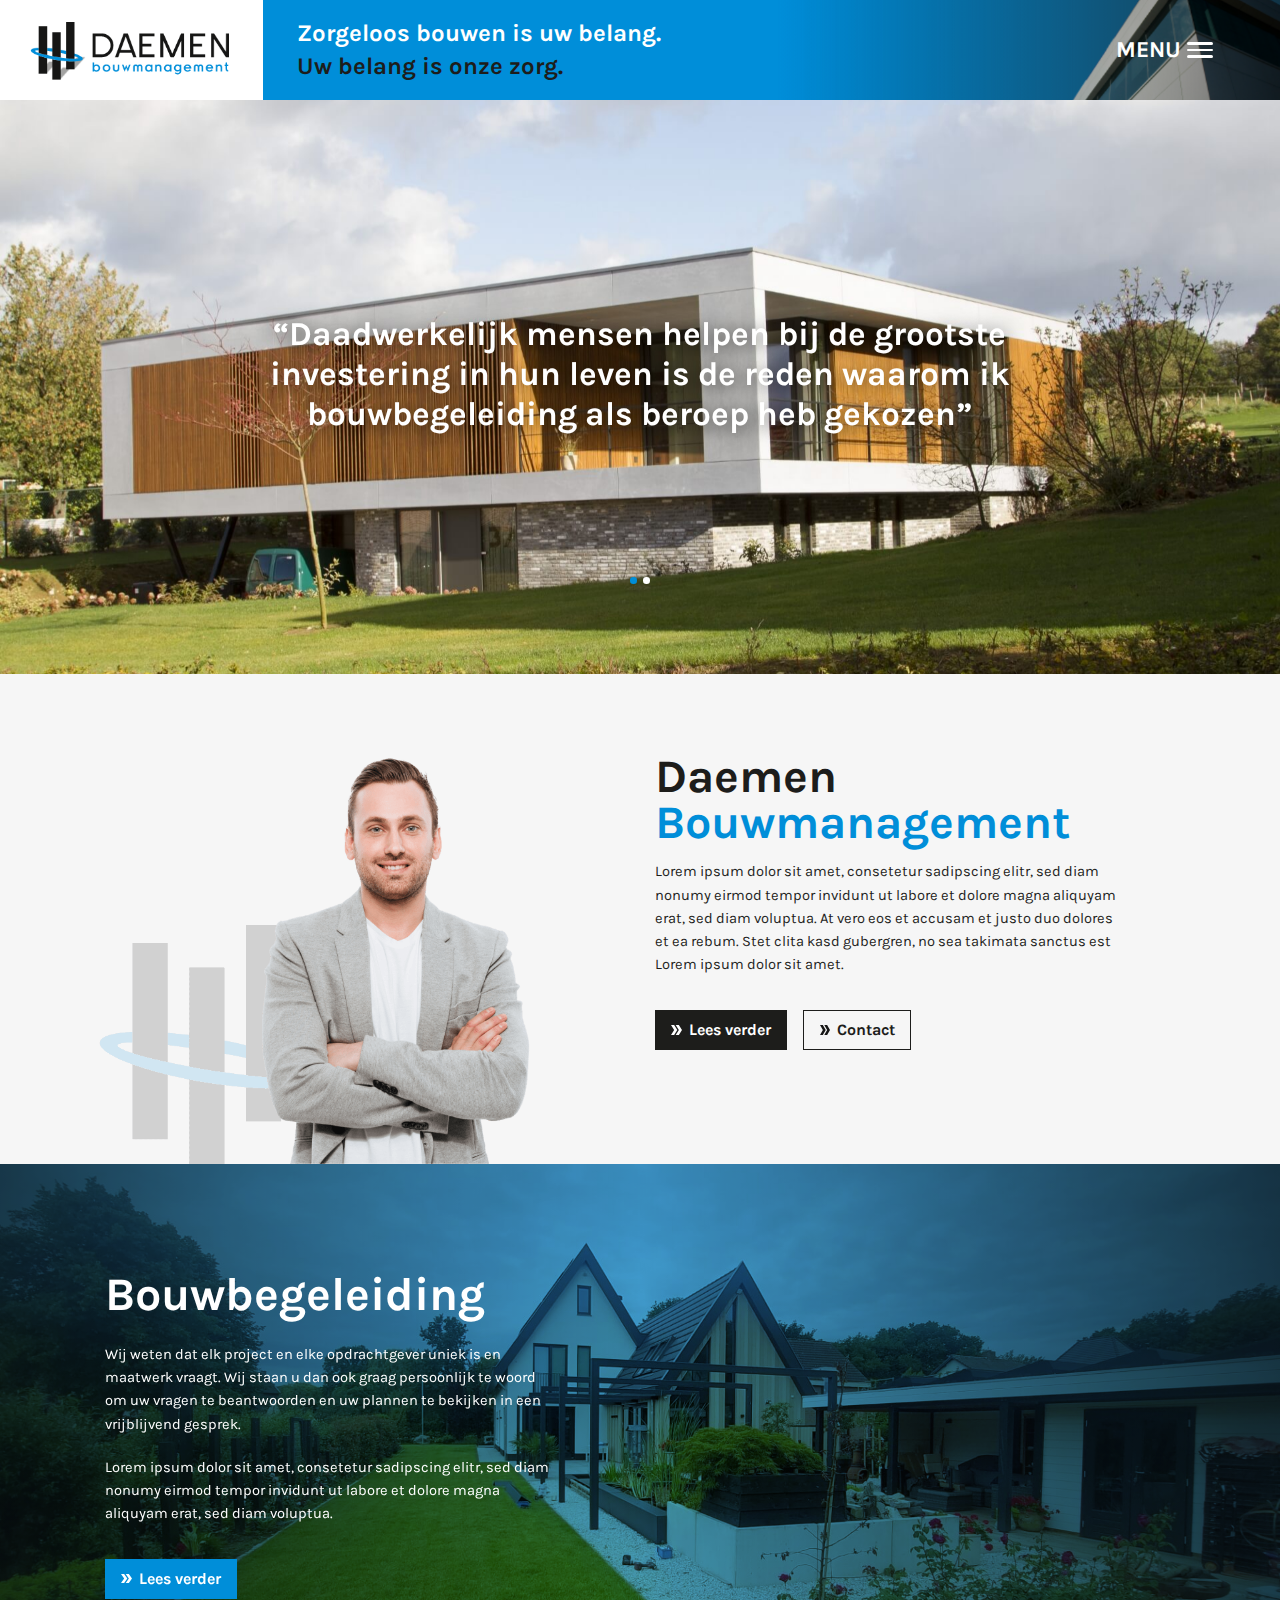
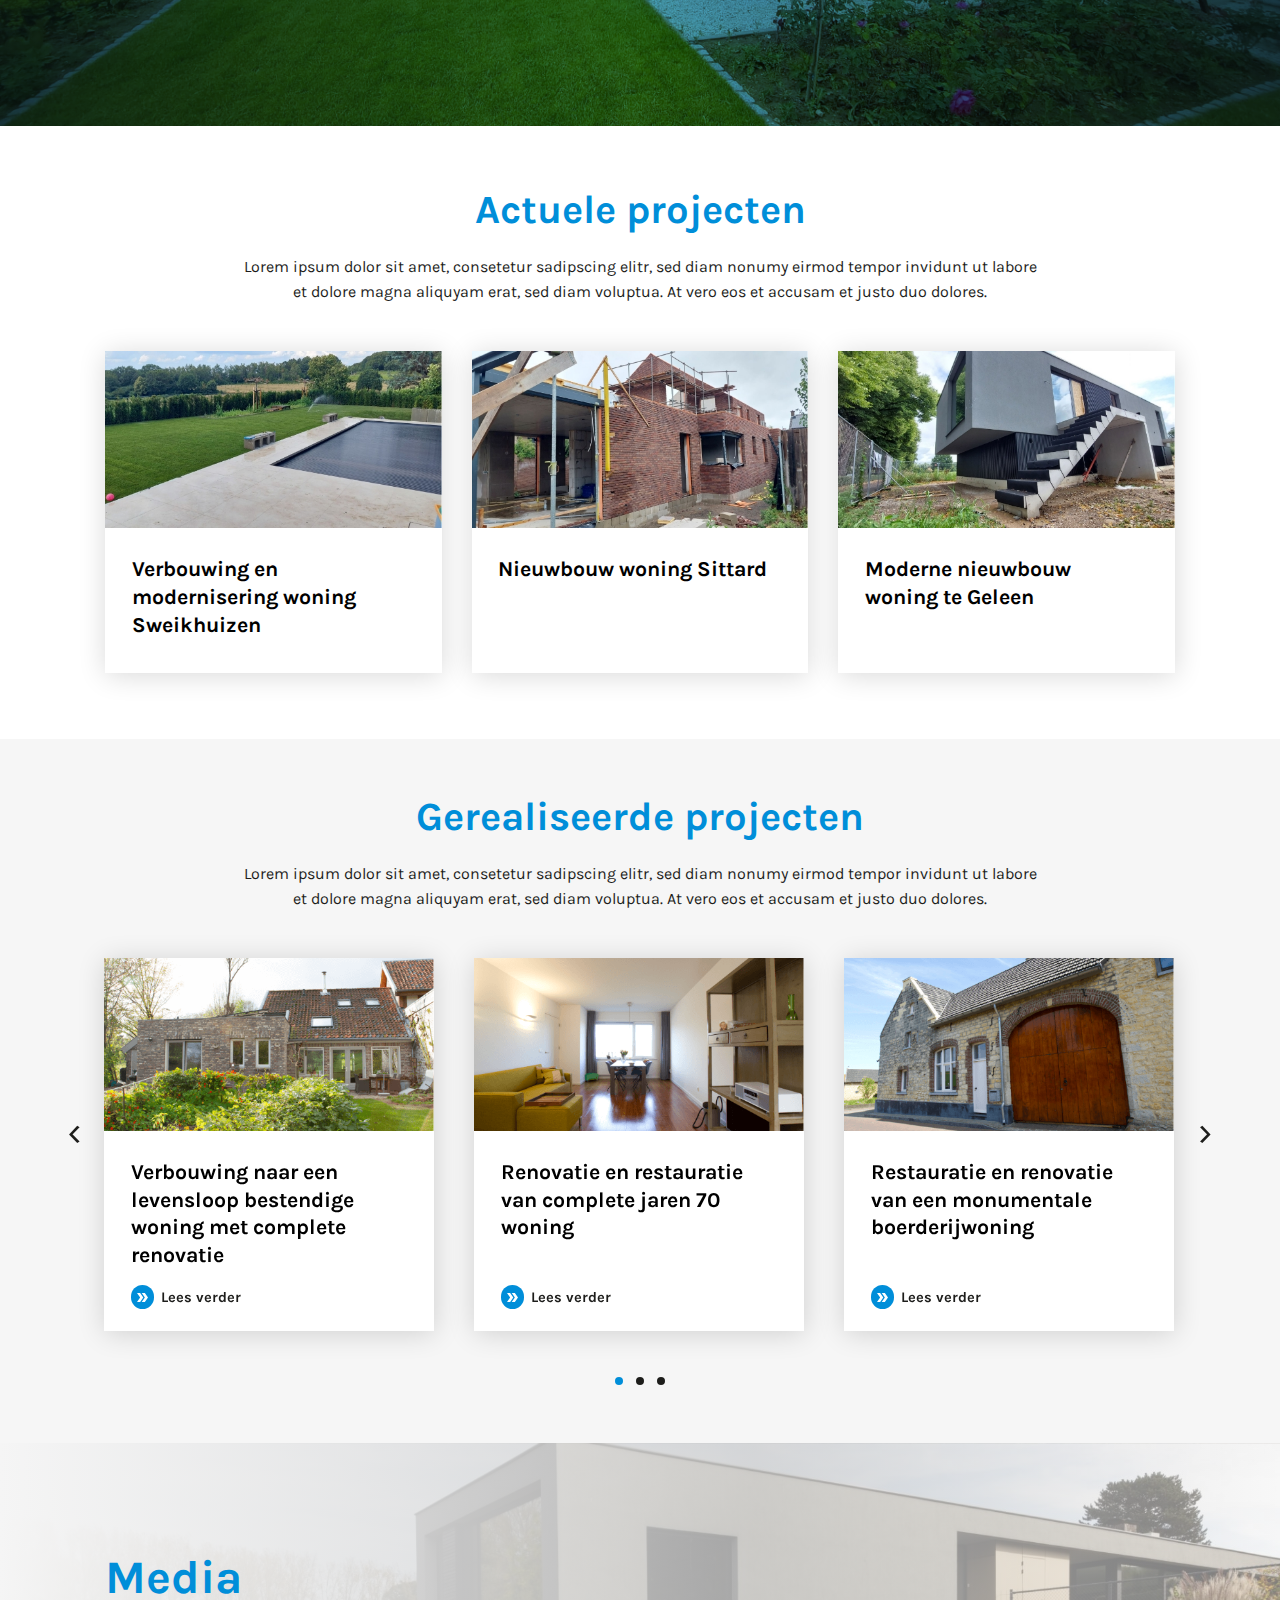
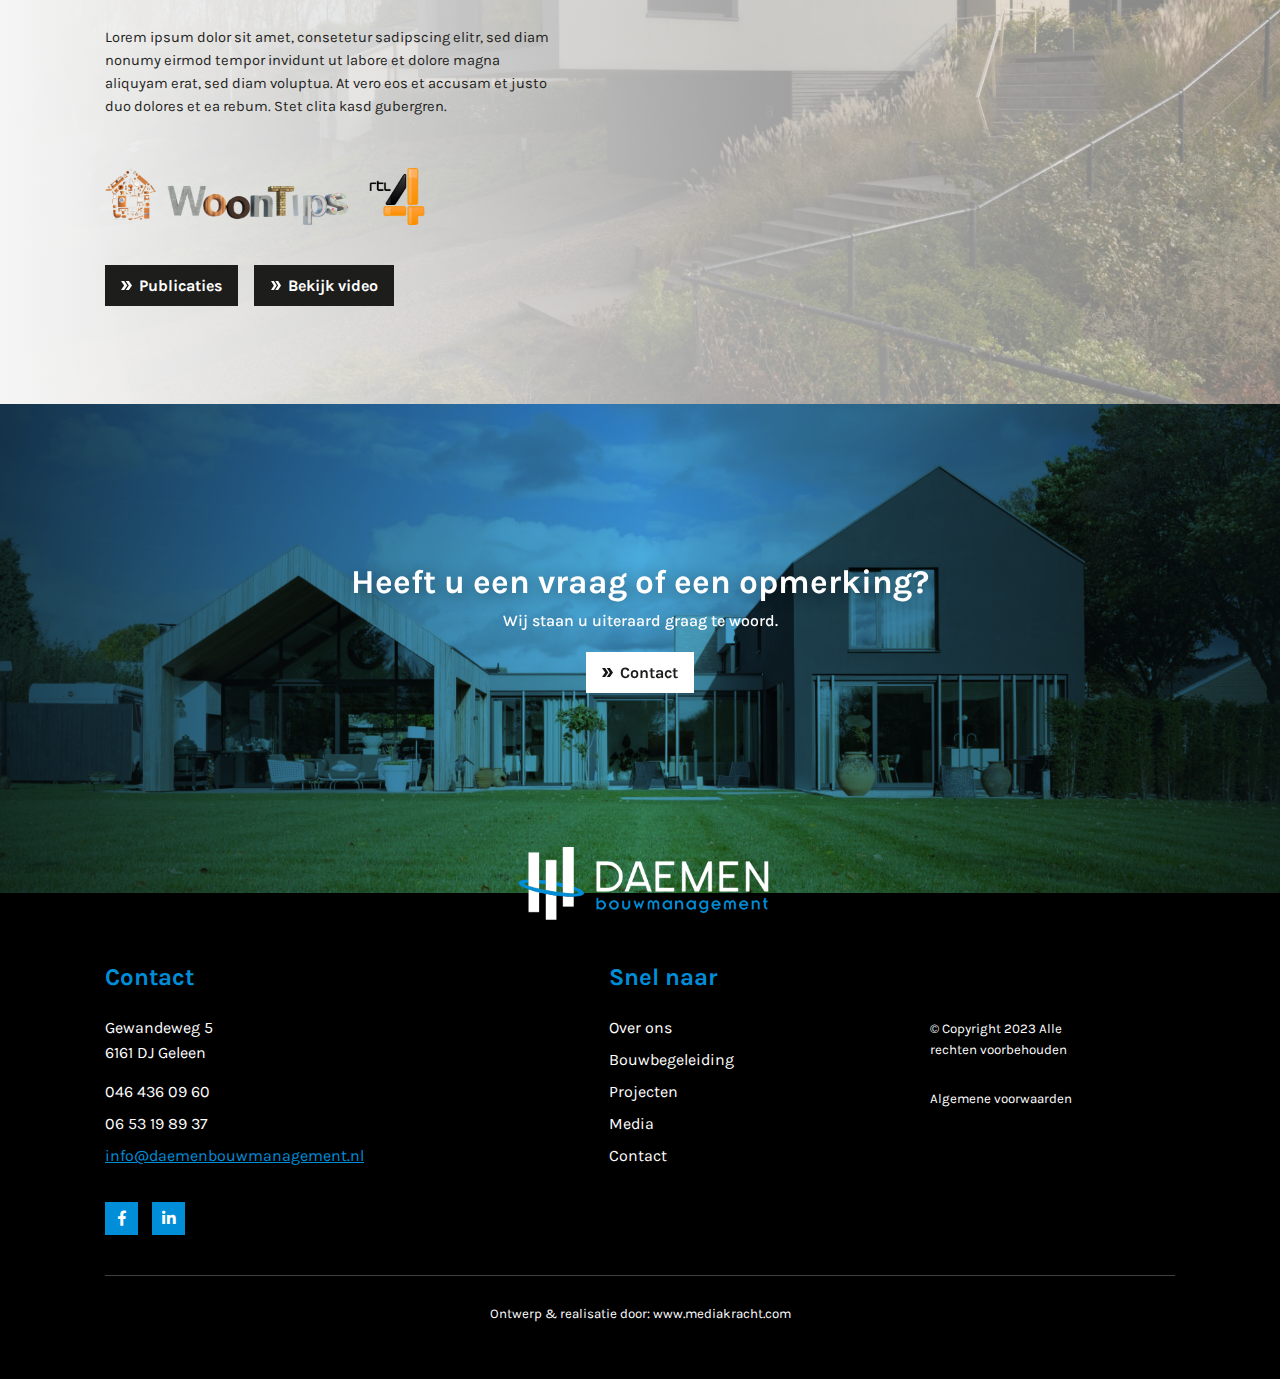
<file: index.html>
<!DOCTYPE html>
<html lang="en">
<head>
    <meta charset="utf-8">
    <meta name="description" content="">
    <meta name="keywords" content="app, landing, corporate, Creative, Html Template, Template">
    <meta name="author" content="web-themes">
    <meta http-equiv="x-ua-compatible" content="ie=edge">
    <meta name="viewport" content="width=device-width, minimum-scale=1.0, maximum-scale=1.0, initial-scale=1">

    <!-- title -->
    <title>Daemen Bouwmanagement</title>

    <!-- favicon -->
    <link href="assets/img/favicon.png" type="image/png" rel="icon">

    <!-- all css here -->
    <link href="assets/css/bootstrap.min.css" rel="stylesheet" type="text/css" />
    <link href="assets/css/fontawesome.min.css" rel="stylesheet" type="text/css" />
    <link href="assets/css/owl.carousel.min.css" rel="stylesheet" type="text/css" /> 
    <link href="assets/css/helper.css" rel="stylesheet" type="text/css" />
    <link href="assets/css/style.css" rel="stylesheet" type="text/css" />
    <link href="assets/css/responsive.css" rel="stylesheet" type="text/css" />
</head>
<body>
    <!-- Preloader Start -->
    <div id="preloader">
        <div class="loader3">
            <span></span>
            <span></span>
        </div>
    </div>
    <!-- Preloader End -->

    <!-- start header -->
    <header>
        <div class="overlay"></div>
        <div class="header_full">
            <img src="assets/img/header.png" alt="" class="header_img">
            <div class="head_wrap">
                <a href="#" class="logo">
                    <img src="assets/img/logo.png" alt="" class="w-100">
                </a>
                <div class="header_cont">
                    <h2>Zorgeloos bouwen is uw belang.</h2>
                    <h3>Uw belang is onze zorg.</h3>
                </div>
            </div>
        </div>
        <div class="hamburger-menu">
                <h4>MENU</h4>
                <span class="line-top"></span>
                <span class="line-center"></span>
                <span class="line-bottom"></span>
            </div>
        <div class="menu">
            <ul>
                <li><a href="#">Over ons</a></li>
                <li><a href="#">Bouwbegeleiding</a></li>
                <li><a href="#">Projecten</a></li>
                <li><a href="#">Media</a></li>
                <li><a href="#">Contact</a></li>
            </ul>
            <div class="icon_box mt_70">
                <a href="#"><i class="fab fa-facebook-f"></i></a>
                <a href="#"><i class="fab fa-linkedin-in"></i></a>
            </div>
        </div>
    </header>
    <main class="overflow-hidden">
        <!-- home_area -->
        <div class="home_area">
            <div class="owl-carousel slider3">
                <div class="item" style="background-image: url(assets/img/home_bg.jpg);"> 
                </div> 
                <div class="item" style="background-image: url(assets/img/bow.jpg);"> 
                </div>
            </div>
            <div class="container">
                <h1>“Daadwerkelijk mensen helpen bij de grootste investering in hun leven is de reden waarom ik bouwbegeleiding als beroep heb gekozen”</h1>
            </div>
        </div>
        <!-- deamen_area -->
        <div class="deamen_area">
            <div class="container">
                <div class="row">
                    <div class="col-lg-6 col-sm-6 mt_50 daemen_img">
                        <img src="assets/img/daemen.png" alt="" class="daemen_pic">
                    </div>
                    <div class="col-lg-6 col-sm-6 mt_50">
                        <div class="daemen_cont">
                           <h2>Daemen <span>Bouwmanagement</span></h2>
                           <p>Lorem ipsum dolor sit amet, consetetur sadipscing elitr, sed diam nonumy eirmod tempor invidunt ut labore et dolore magna aliquyam erat, sed diam voluptua. At vero eos et accusam et justo duo dolores et ea rebum. Stet clita kasd gubergren, no sea takimata sanctus est Lorem ipsum dolor sit amet. </p>
                           <div class="daemen_btn mt_50">
                                <a href="#" class="less_btn mr_20"><img src="assets/img/btn_img_2.svg" alt=""> Lees verder</a>
                                <a href="#" class="less_btn outline"><img src="assets/img/btn_img.svg" alt=""> Contact</a>
                            </div>
                        </div>
                    </div>
                </div>
            </div>
        </div>
        <!-- bouw_area -->
        <div class="bouw_area" style="background-image: url(assets/img/bow.jpg)">
            <div class="container">
                <h3>Bouwbegeleiding</h3>
                <p>Wij weten dat elk project en elke opdrachtgever uniek is en maatwerk vraagt. Wij staan u dan ook graag persoonlijk te woord om uw vragen te beantwoorden en uw plannen te bekijken in een vrijblijvend gesprek.</p>
                <p>Lorem ipsum dolor sit amet, consetetur sadipscing elitr, sed diam nonumy eirmod tempor invidunt ut labore et dolore magna aliquyam erat, sed diam voluptua.</p>
                <a href="#" class="less_btn"><img src="assets/img/btn_img_2.svg" alt="">Lees verder</a>
            </div>
        </div>
        <!-- actuele_area -->
        <div class="actuele_area">
            <div class="container">
                <div class="more_case_top">
                    <h2>Actuele projecten</h2>
                    <p>Lorem ipsum dolor sit amet, consetetur sadipscing elitr, sed diam nonumy eirmod tempor invidunt ut labore et dolore magna aliquyam erat, sed diam voluptua. At vero eos et accusam et justo duo dolores.</p>
                </div>
                <div class="row mt_20">
                    <div class="col-lg-4 mt_50">
                        <div class="actuela_card">
                            <a href="#" class="actuela_img">
                                <img src="assets/img/actuele_1.jpg" alt="" class="w-100">
                            </a>
                            <div class="actuela_cont">
                                <a href="#">Verbouwing en modernisering woning Sweikhuizen</a>
                            </div>
                        </div>
                    </div>
                    <div class="col-lg-4 mt_50">
                        <div class="actuela_card">
                            <a href="#" class="actuela_img">
                                <img src="assets/img/actuele_2.jpg" alt="" class="w-100">
                            </a>
                            <div class="actuela_cont">
                                <a href="#">Nieuwbouw woning Sittard</a>
                            </div>
                        </div>
                    </div>
                    <div class="col-lg-4 mt_50">
                        <div class="actuela_card">
                            <a href="#" class="actuela_img">
                                <img src="assets/img/actuele_3.jpg" alt="" class="w-100">
                            </a>
                            <div class="actuela_cont">
                                <a href="#">Moderne nieuwbouw woning te Geleen</a>
                            </div>
                        </div>
                    </div>
                </div>
            </div>
        </div>
        <!-- more_case -->
            <div class="more_case">
                <div class="container">
                    <div class="more_case_top">
                        <h2>Gerealiseerde projecten</h2>
                        <p>Lorem ipsum dolor sit amet, consetetur sadipscing elitr, sed diam nonumy eirmod tempor invidunt ut labore et dolore magna aliquyam erat, sed diam voluptua. At vero eos et accusam et justo duo dolores.</p>
                    </div>
                    <div class="owl-carousel slider1 mt_70">
                        <div class="laats_card">
                            <a href="#" class="laats_img">
                            <img src="assets/img/la_1.png" alt="" class="w-100">
                            </a>
                            <div class="laats_cont">
                                <a href="#">
                                    <p>Verbouwing naar een levensloop bestendige woning met complete renovatie</p>
                                </a>
                                <a href="#" class="less_ver"><span><img src="assets/img/btn_img_2.svg" alt=""></span>Lees verder</a>
                            </div>
                        </div>
                        <div class="laats_card">
                            <a href="#" class="laats_img">
                            <img src="assets/img/la_2.png" alt="" class="w-100">
                            </a>
                            <div class="laats_cont">
                                <a href="#">
                                    <p>Renovatie en restauratie van complete jaren 70 woning</p>
                                </a>
                                <a href="#" class="less_ver"><span><img src="assets/img/btn_img_2.svg" alt=""></span>Lees verder</a>
                            </div>
                        </div>
                        <div class="laats_card">
                            <a href="#" class="laats_img">
                            <img src="assets/img/la_3.png" alt="" class="w-100">
                            </a>
                            <div class="laats_cont">
                                <a href="#">
                                    <p>Restauratie en renovatie van een monumentale boerderijwoning</p>
                                </a>
                                <a href="#" class="less_ver"><span><img src="assets/img/btn_img_2.svg" alt=""></span>Lees verder</a>
                            </div>
                        </div>
                        <div class="laats_card">
                            <a href="#" class="laats_img">
                            <img src="assets/img/la_1.png" alt="" class="w-100">
                            </a>
                            <div class="laats_cont">
                                <a href="#">
                                    <p>Verbouwing naar een levensloop bestendige woning met complete renovatie</p>
                                </a>
                                <a href="#" class="less_ver"><span><img src="assets/img/btn_img_2.svg" alt=""></span>Lees verder</a>
                            </div>
                        </div>
                        <div class="laats_card">
                            <a href="#" class="laats_img">
                            <img src="assets/img/la_2.png" alt="" class="w-100">
                            </a>
                            <div class="laats_cont">
                                <a href="#">
                                    <p>Renovatie en restauratie van complete jaren 70 woning</p>
                                </a>
                                <a href="#" class="less_ver"><span><img src="assets/img/btn_img_2.svg" alt=""></span>Lees verder</a>
                            </div>
                        </div>
                        <div class="laats_card">
                            <a href="#" class="laats_img">
                            <img src="assets/img/la_3.png" alt="" class="w-100">
                            </a>
                            <div class="laats_cont">
                                <a href="#">
                                    <p>Restauratie en renovatie van een monumentale boerderijwoning</p>
                                </a>
                                <a href="#" class="less_ver"><span><img src="assets/img/btn_img_2.svg" alt=""></span>Lees verder</a>
                            </div>
                        </div>
                        <div class="laats_card">
                            <a href="#" class="laats_img">
                            <img src="assets/img/la_1.png" alt="" class="w-100">
                            </a>
                            <div class="laats_cont">
                                <a href="#">
                                    <p>Verbouwing naar een levensloop bestendige woning met complete renovatie</p>
                                </a>
                                <a href="#" class="less_ver"><span><img src="assets/img/btn_img_2.svg" alt=""></span>Lees verder</a>
                            </div>
                        </div>
                        <div class="laats_card">
                            <a href="#" class="laats_img">
                            <img src="assets/img/la_2.png" alt="" class="w-100">
                            </a>
                            <div class="laats_cont">
                                <a href="#">
                                    <p>Renovatie en restauratie van complete jaren 70 woning</p>
                                </a>
                                <a href="#" class="less_ver"><span><img src="assets/img/btn_img_2.svg" alt=""></span>Lees verder</a>
                            </div>
                        </div>
                        <div class="laats_card">
                            <a href="#" class="laats_img">
                            <img src="assets/img/la_3.png" alt="" class="w-100">
                            </a>
                            <div class="laats_cont">
                                <a href="#">
                                    <p>Restauratie en renovatie van een monumentale boerderijwoning</p>
                                </a>
                                <a href="#" class="less_ver"><span><img src="assets/img/btn_img_2.svg" alt=""></span>Lees verder</a>
                            </div>
                        </div>
                    </div>
                </div>
            </div>
        <!-- media_area -->
        <div class="media_area" style="background-image: url(assets/img/media.jpg)">
            <div class="container">
                <h2>Media</h2>
                <p>Lorem ipsum dolor sit amet, consetetur sadipscing elitr, sed diam nonumy eirmod tempor invidunt ut labore et dolore magna aliquyam erat, sed diam voluptua. At vero eos et accusam et justo duo dolores et ea rebum. Stet clita kasd gubergren.</p>
                <img src="assets/img/media_2.png" alt="" class="media_img">
                <div class="media_btn">
                    <a href="#" class="less_btn mr_20"><img src="assets/img/btn_img_2.svg" alt=""> Publicaties</a>
                    <a href="#" class="less_btn"><img src="assets/img/btn_img_2.svg" alt=""> Bekijk video</a>
                </div>
            </div>
        </div>
        <!-- heeft_area -->
        <div class="heeft_area" style="background-image: url(assets/img/heeft.jpg)">
            <div class="container text-center">
                <h2>Heeft u een vraag of een opmerking?</h2>
                <h3>Wij staan u uiteraard graag te woord.</h3>
                <a href="#" class="less_btn"><img src="assets/img/btn_img.svg" alt="">Contact</a>
            </div>
        </div>
    </main>
    <!-- footer_area -->
    <footer>
        <a href="#" class="f_logo"><img src="assets/img/f_logo.png" alt=""></a>
        <div class="container">
            <div class="row justify-content-between">
                <div class="col-lg-5 col-sm-7 mt_50 first_foot">
                    <h2>Contact</h2>
                    <p>Gewandeweg 5 <br>6161 DJ  Geleen</p>
                    <ul>
                        <li><a href="tel:0464360960">046  436 09 60</a></li>
                        <li><a href="tel:06  53198937">06  53 19 89 37</a></li>
                        <li><a href="mailto:info@daemenbouwmanagement.nl">info@daemenbouwmanagement.nl</a></li>
                    </ul>
                    <div class="icon_box mt_50">
                        <a href="#"><i class="fab fa-facebook-f"></i></a>
                        <a href="#"><i class="fab fa-linkedin-in"></i></a>
                    </div>
                </div>
                <div class="col-lg-3 col-sm-5 mt_50">
                    <h2>Snel naar</h2>
                    <ul>
                        <li><a href="#">Over ons</a></li>
                        <li><a href="#">Bouwbegeleiding</a></li>
                        <li><a href="#">Projecten</a></li>
                        <li><a href="#">Media</a></li>
                        <li><a href="#">Contact</a></li>
                    </ul>
                </div>
                <div class="col-lg-3 col-sm-12 mt_50 last_foot">
                    <p>© Copyright 2023 Alle rechten voorbehouden</p>
                    <a href="#">Algemene voorwaarden</a>
                </div>
            </div>
            <div class="footer_bottom">
                <p>Ontwerp & realisatie door: <a href="https://www.mediakracht.com/" target="_blanck">www.mediakracht.com</a></p>
            </div>
        </div>
    </footer>
    <!--====== BACK TO TOP START ======-->
    <a href="#" class="back-to-top"><i class="fal fa-angle-up"></i></a>
    <!--====== BACK TO TOP ENDS ======-->
    
    <!-- all js here -->
    <script src="assets/js/jquery-3.4.1.min.js"></script>
    <script src="assets/js/plugins.js"></script>
    <script src="assets/js/main.js"></script>
    <script src="https://apps.elfsight.com/p/platform.js" defer></script>
</body>
</html>
</file>
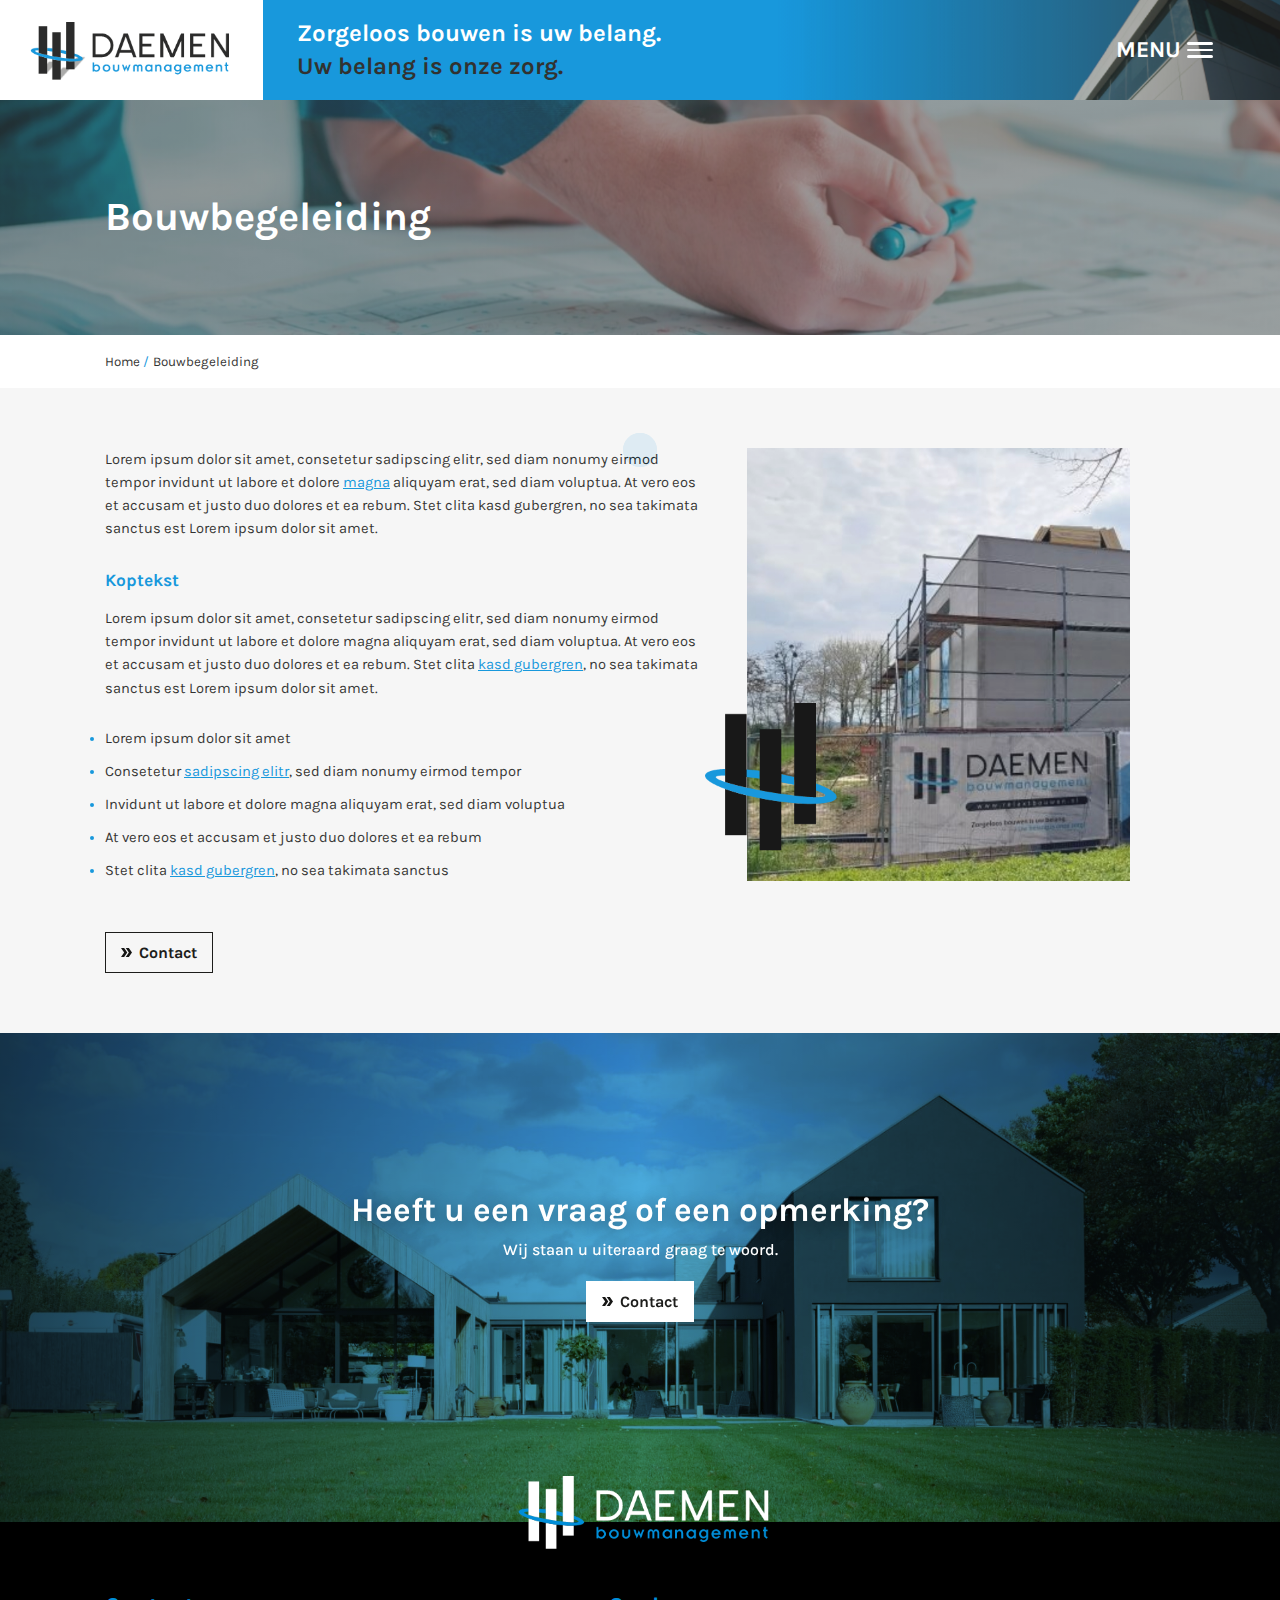
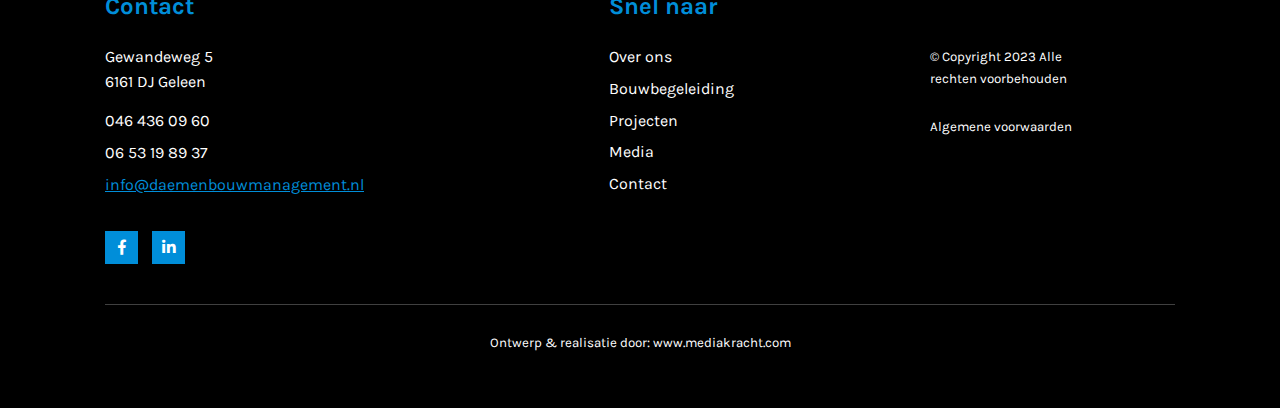
<file: bouwbegeleiding.html>
<!DOCTYPE html>
<html lang="en">
<head>
    <meta charset="utf-8">
    <meta name="description" content="">
    <meta name="keywords" content="app, landing, corporate, Creative, Html Template, Template">
    <meta name="author" content="web-themes">
    <meta http-equiv="x-ua-compatible" content="ie=edge">
    <meta name="viewport" content="width=device-width, minimum-scale=1.0, maximum-scale=1.0, initial-scale=1">

    <!-- title -->
    <title>Daemen Bouwmanagement</title>

    <!-- favicon -->
    <link href="assets/img/favicon.png" type="image/png" rel="icon">

    <!-- all css here -->
    <link href="assets/css/bootstrap.min.css" rel="stylesheet" type="text/css" />
    <link href="assets/css/fontawesome.min.css" rel="stylesheet" type="text/css" />
    <link href="assets/css/helper.css" rel="stylesheet" type="text/css" />
    <link href="assets/css/style.css" rel="stylesheet" type="text/css" />
    <link href="assets/css/responsive.css" rel="stylesheet" type="text/css" />
</head>
<body>
    <!-- Preloader Start -->
    <div id="preloader">
        <div class="loader3">
            <span></span>
            <span></span>
        </div>
    </div>
    <!-- Preloader End -->

    <!-- start header -->
    <header>
        <div class="overlay"></div>
        <div class="header_full">
            <img src="assets/img/header.png" alt="" class="header_img">
            <div class="head_wrap">
                <a href="#" class="logo">
                    <img src="assets/img/logo.png" alt="" class="w-100">
                </a>
                <div class="header_cont">
                    <h2>Zorgeloos bouwen is uw belang.</h2>
                    <h3>Uw belang is onze zorg.</h3>
                </div>
            </div>
        </div>
        <div class="hamburger-menu">
                <h4>MENU</h4>
                <span class="line-top"></span>
                <span class="line-center"></span>
                <span class="line-bottom"></span>
            </div>
        <div class="menu">
            <ul>
                <li><a href="#">Over ons</a></li>
                <li><a href="#">Bouwbegeleiding</a></li>
                <li><a href="#">Projecten</a></li>
                <li><a href="#">Media</a></li>
                <li><a href="#">Contact</a></li>
            </ul>
            <div class="icon_box mt_70">
                <a href="#"><i class="fab fa-facebook-f"></i></a>
                <a href="#"><i class="fab fa-linkedin-in"></i></a>
            </div>
        </div>
    </header>
    <main class="overflow-hidden">
        <!-- home_area -->
        <div class="inner_home" style="background-image: url(assets/img/bouw_bg.jpg);">
            <div class="container">
                <h2>Bouwbegeleiding</h2>
            </div>
        </div>
        <!-- brack_area -->
        <div class="bread_area d-none d-sm-block">
            <div class="container">
                <nav aria-label="breadcrumb">
                    <ol class="breadcrumb">
                        <li class="breadcrumb-item"><a href="#">Home</a></li>
                        <li class="breadcrumb-item active" aria-current="page">Bouwbegeleiding</li>
                    </ol>
                </nav>
            </div>
        </div>
        <!-- inner_content -->
        <div class="inner_content">
            <div class="container">
                <div class="row">
                    <div class="col-lg-7 mt_50">
                       <p>Lorem ipsum dolor sit amet, consetetur sadipscing elitr, sed diam nonumy eirmod tempor invidunt ut labore et dolore <a href="#">magna</a> aliquyam erat, sed diam voluptua. At vero eos et accusam et justo duo dolores et ea rebum. Stet clita kasd gubergren, no sea takimata sanctus est Lorem ipsum dolor sit amet. </p> 
                       <h2>Koptekst</h2>
                       <p>Lorem ipsum dolor sit amet, consetetur sadipscing elitr, sed diam nonumy eirmod tempor invidunt ut labore et dolore magna aliquyam erat, sed diam voluptua. At vero eos et accusam et justo duo dolores et ea rebum. Stet clita <a href="#">kasd gubergren</a>, no sea takimata sanctus est Lorem ipsum dolor sit amet. </p>
                       <ul>
                           <li>Lorem ipsum dolor sit amet</li>
                           <li>Consetetur <a href="#">sadipscing elitr</a>, sed diam nonumy eirmod tempor </li>
                           <li>Invidunt ut labore et dolore magna aliquyam erat, sed diam voluptua</li>
                           <li>At vero eos et accusam et justo duo dolores et ea rebum</li>
                           <li>Stet clita <a href="#">kasd gubergren</a>, no sea takimata sanctus</li>
                       </ul>
                       <a href="#" class="less_btn outline mt_60"><img src="assets/img/btn_img.svg" alt=""> Contact</a>
                    </div>
                    <div class="col-lg-5 d-none d-lg-block mt_50">
                        <div class="right_inner">
                            <img src="assets/img/bouw_bg_2.jpg" alt="" class="w-100">
                            <img src="assets/img/engr_2.png" alt="" class="engr_pic">
                        </div>
                    </div>
                </div>
            </div>
        </div>
        <!-- heeft_area -->
        <div class="heeft_area" style="background-image: url(assets/img/heeft.jpg)">
            <div class="container text-center">
                <h2>Heeft u een vraag of een opmerking?</h2>
                <h3>Wij staan u uiteraard graag te woord.</h3>
                <a href="#" class="less_btn"><img src="assets/img/btn_img.svg" alt="">Contact</a>
            </div>
        </div>
    </main>
    <!-- footer_area -->
    <footer>
        <a href="#" class="f_logo"><img src="assets/img/f_logo.png" alt=""></a>
        <div class="container">
            <div class="row justify-content-between">
                <div class="col-lg-5 col-sm-7 mt_50 first_foot">
                    <h2>Contact</h2>
                    <p>Gewandeweg 5 <br>6161 DJ  Geleen</p>
                    <ul>
                        <li><a href="tel:0464360960">046  436 09 60</a></li>
                        <li><a href="tel:06  53198937">06  53 19 89 37</a></li>
                        <li><a href="mailto:info@daemenbouwmanagement.nl">info@daemenbouwmanagement.nl</a></li>
                    </ul>
                    <div class="icon_box mt_50">
                        <a href="#"><i class="fab fa-facebook-f"></i></a>
                        <a href="#"><i class="fab fa-linkedin-in"></i></a>
                    </div>
                </div>
                <div class="col-lg-3 col-sm-5 mt_50">
                    <h2>Snel naar</h2>
                    <ul>
                        <li><a href="#">Over ons</a></li>
                        <li><a href="#">Bouwbegeleiding</a></li>
                        <li><a href="#">Projecten</a></li>
                        <li><a href="#">Media</a></li>
                        <li><a href="#">Contact</a></li>
                    </ul>
                </div>
                <div class="col-lg-3 col-sm-12 mt_50 last_foot">
                    <p>© Copyright 2023 Alle rechten voorbehouden</p>
                    <a href="#">Algemene voorwaarden</a>
                </div>
            </div>
            <div class="footer_bottom">
                <p>Ontwerp & realisatie door: <a href="https://www.mediakracht.com/" target="_blanck">www.mediakracht.com</a></p>
            </div>
        </div>
    </footer>
    <!--====== BACK TO TOP START ======-->
    <a href="#" class="back-to-top"><i class="fal fa-angle-up"></i></a>
    <!--====== BACK TO TOP ENDS ======-->
    
    <!-- all js here -->
    <script src="assets/js/jquery-3.4.1.min.js"></script>
    <script src="assets/js/plugins.js"></script>
    <script src="assets/js/main.js"></script>
    <script src="https://apps.elfsight.com/p/platform.js" defer></script>
</body>
</html>
</file>
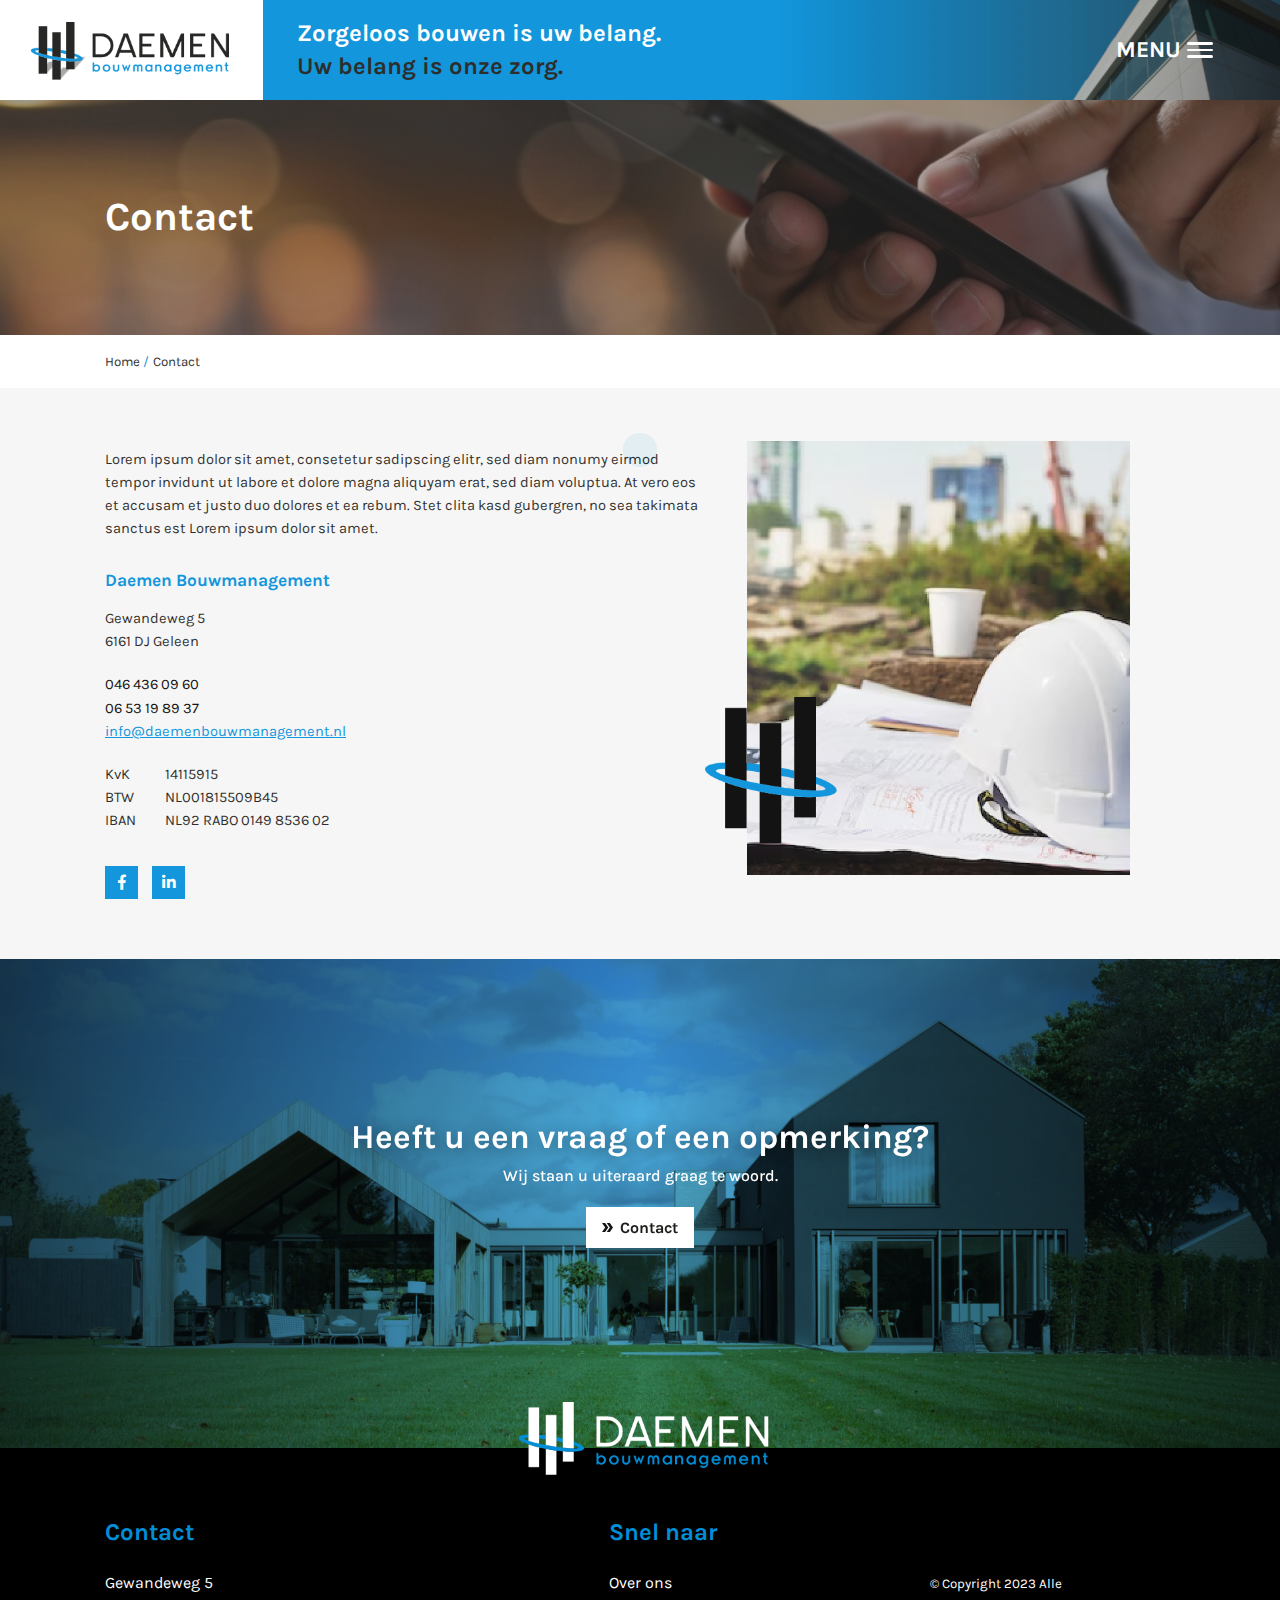
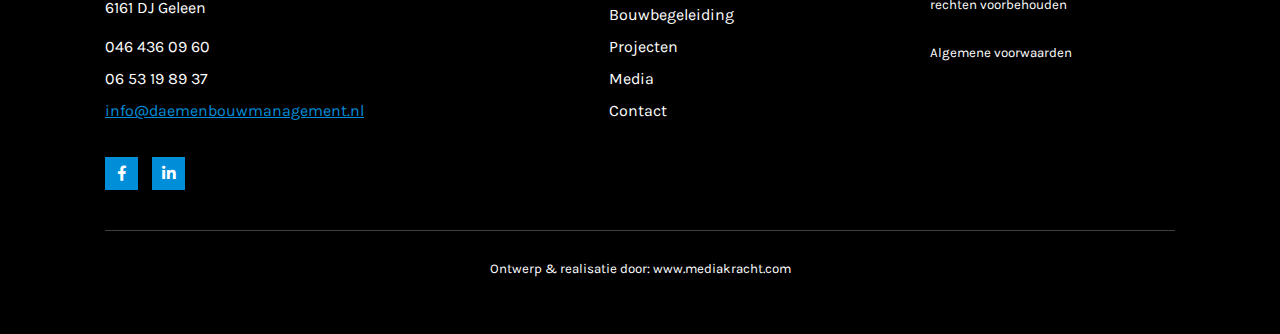
<file: contact.html>
<!DOCTYPE html>
<html lang="en">
<head>
    <meta charset="utf-8">
    <meta name="description" content="">
    <meta name="keywords" content="app, landing, corporate, Creative, Html Template, Template">
    <meta name="author" content="web-themes">
    <meta http-equiv="x-ua-compatible" content="ie=edge">
    <meta name="viewport" content="width=device-width, minimum-scale=1.0, maximum-scale=1.0, initial-scale=1">

    <!-- title -->
    <title>Daemen Bouwmanagement</title>

    <!-- favicon -->
    <link href="assets/img/favicon.png" type="image/png" rel="icon">

    <!-- all css here -->
    <link href="assets/css/bootstrap.min.css" rel="stylesheet" type="text/css" />
    <link href="assets/css/fontawesome.min.css" rel="stylesheet" type="text/css" />
    <link href="assets/css/helper.css" rel="stylesheet" type="text/css" />
    <link href="assets/css/style.css" rel="stylesheet" type="text/css" />
    <link href="assets/css/responsive.css" rel="stylesheet" type="text/css" />
</head>
<body>
    <!-- Preloader Start -->
    <div id="preloader">
        <div class="loader3">
            <span></span>
            <span></span>
        </div>
    </div>
    <!-- Preloader End -->

    <!-- start header -->
    <header>
        <div class="overlay"></div>
        <div class="header_full">
            <img src="assets/img/header.png" alt="" class="header_img">
            <div class="head_wrap">
                <a href="#" class="logo">
                    <img src="assets/img/logo.png" alt="" class="w-100">
                </a>
                <div class="header_cont">
                    <h2>Zorgeloos bouwen is uw belang.</h2>
                    <h3>Uw belang is onze zorg.</h3>
                </div>
            </div>
        </div>
        <div class="hamburger-menu">
                <h4>MENU</h4>
                <span class="line-top"></span>
                <span class="line-center"></span>
                <span class="line-bottom"></span>
            </div>
        <div class="menu">
            <ul>
                <li><a href="#">Over ons</a></li>
                <li><a href="#">Bouwbegeleiding</a></li>
                <li><a href="#">Projecten</a></li>
                <li><a href="#">Media</a></li>
                <li><a href="#">Contact</a></li>
            </ul>
            <div class="icon_box mt_70">
                <a href="#"><i class="fab fa-facebook-f"></i></a>
                <a href="#"><i class="fab fa-linkedin-in"></i></a>
            </div>
        </div>
    </header>
    <main class="overflow-hidden">
        <!-- home_area -->
        <div class="inner_home" style="background-image: url(assets/img/contact.jpg);">
            <div class="container">
                <h2>Contact</h2>
            </div>
        </div>
        <!-- brack_area -->
        <div class="bread_area d-none d-sm-block">
            <div class="container">
                <nav aria-label="breadcrumb">
                    <ol class="breadcrumb">
                        <li class="breadcrumb-item"><a href="#">Home</a></li>
                        <li class="breadcrumb-item active" aria-current="page">Contact</li>
                    </ol>
                </nav>
            </div>
        </div>
        <!-- inner_content -->
        <div class="contact_area">
            <div class="container">
                <div class="row">
                    <div class="col-lg-7 col-sm-12 mt_50">
                       <p>Lorem ipsum dolor sit amet, consetetur sadipscing elitr, sed diam nonumy eirmod tempor invidunt ut labore et dolore magna aliquyam erat, sed diam voluptua. At vero eos et accusam et justo duo dolores et ea rebum. Stet clita kasd gubergren, no sea takimata sanctus est Lorem ipsum dolor sit amet. </p> 
                       <h2>Daemen Bouwmanagement</h2>
                       <p>Gewandeweg 5 <br>6161 DJ  Geleen</p>
                       <ul class="tel_lists">
                            <li><a href="tel:0464360960">046  436 09 60</a></li>
                            <li><a href="tel:06  53198937">06  53 19 89 37</a></li>
                            <li><a href="mailto:info@daemenbouwmanagement.nl">info@daemenbouwmanagement.nl</a></li>
                        </ul>
                        <ul class="strong_lists">
                            <li><strong>KvK</strong>14115915</li>
                            <li><strong>BTW</strong>NL001815509B45</li>
                            <li><strong>IBAN </strong>NL92 RABO 0149 8536 02</li>
                        </ul>
                       <div class="icon_box mt_50">
                            <a href="#"><i class="fab fa-facebook-f"></i></a>
                            <a href="#"><i class="fab fa-linkedin-in"></i></a>
                        </div>
                    </div>
                    <div class="col-lg-5 d-none d-lg-block mt_40">
                        <div class="right_inner contacts_img">
                            <img src="assets/img/contact_2.jpg" alt="" class="w-100">
                            <img src="assets/img/engr_2.png" alt="" class="engr_pic">
                        </div>
                    </div>
                </div>
            </div>
        </div>
        <!-- heeft_area -->
        <div class="heeft_area" style="background-image: url(assets/img/heeft.jpg)">
            <div class="container text-center">
                <h2>Heeft u een vraag of een opmerking?</h2>
                <h3>Wij staan u uiteraard graag te woord.</h3>
                <a href="#" class="less_btn"><img src="assets/img/btn_img.svg" alt="">Contact</a>
            </div>
        </div>
    </main>
    <!-- footer_area -->
    <footer>
        <a href="#" class="f_logo"><img src="assets/img/f_logo.png" alt=""></a>
        <div class="container">
            <div class="row justify-content-between">
                <div class="col-lg-5 col-sm-7 mt_50 first_foot">
                    <h2>Contact</h2>
                    <p>Gewandeweg 5 <br>6161 DJ  Geleen</p>
                    <ul>
                        <li><a href="tel:0464360960">046  436 09 60</a></li>
                        <li><a href="tel:06  53198937">06  53 19 89 37</a></li>
                        <li><a href="mailto:info@daemenbouwmanagement.nl">info@daemenbouwmanagement.nl</a></li>
                    </ul>
                    <div class="icon_box mt_50">
                        <a href="#"><i class="fab fa-facebook-f"></i></a>
                        <a href="#"><i class="fab fa-linkedin-in"></i></a>
                    </div>
                </div>
                <div class="col-lg-3 col-sm-5 mt_50">
                    <h2>Snel naar</h2>
                    <ul>
                        <li><a href="#">Over ons</a></li>
                        <li><a href="#">Bouwbegeleiding</a></li>
                        <li><a href="#">Projecten</a></li>
                        <li><a href="#">Media</a></li>
                        <li><a href="#">Contact</a></li>
                    </ul>
                </div>
                <div class="col-lg-3 col-sm-12 mt_50 last_foot">
                    <p>© Copyright 2023 Alle rechten voorbehouden</p>
                    <a href="#">Algemene voorwaarden</a>
                </div>
            </div>
            <div class="footer_bottom">
                <p>Ontwerp & realisatie door: <a href="https://www.mediakracht.com/" target="_blanck">www.mediakracht.com</a></p>
            </div>
        </div>
    </footer>
    <!--====== BACK TO TOP START ======-->
    <a href="#" class="back-to-top"><i class="fal fa-angle-up"></i></a>
    <!--====== BACK TO TOP ENDS ======-->
    
    <!-- all js here -->
    <script src="assets/js/jquery-3.4.1.min.js"></script>
    <script src="assets/js/plugins.js"></script>
    <script src="assets/js/main.js"></script>
    <script src="https://apps.elfsight.com/p/platform.js" defer></script>
</body>
</html>
</file>
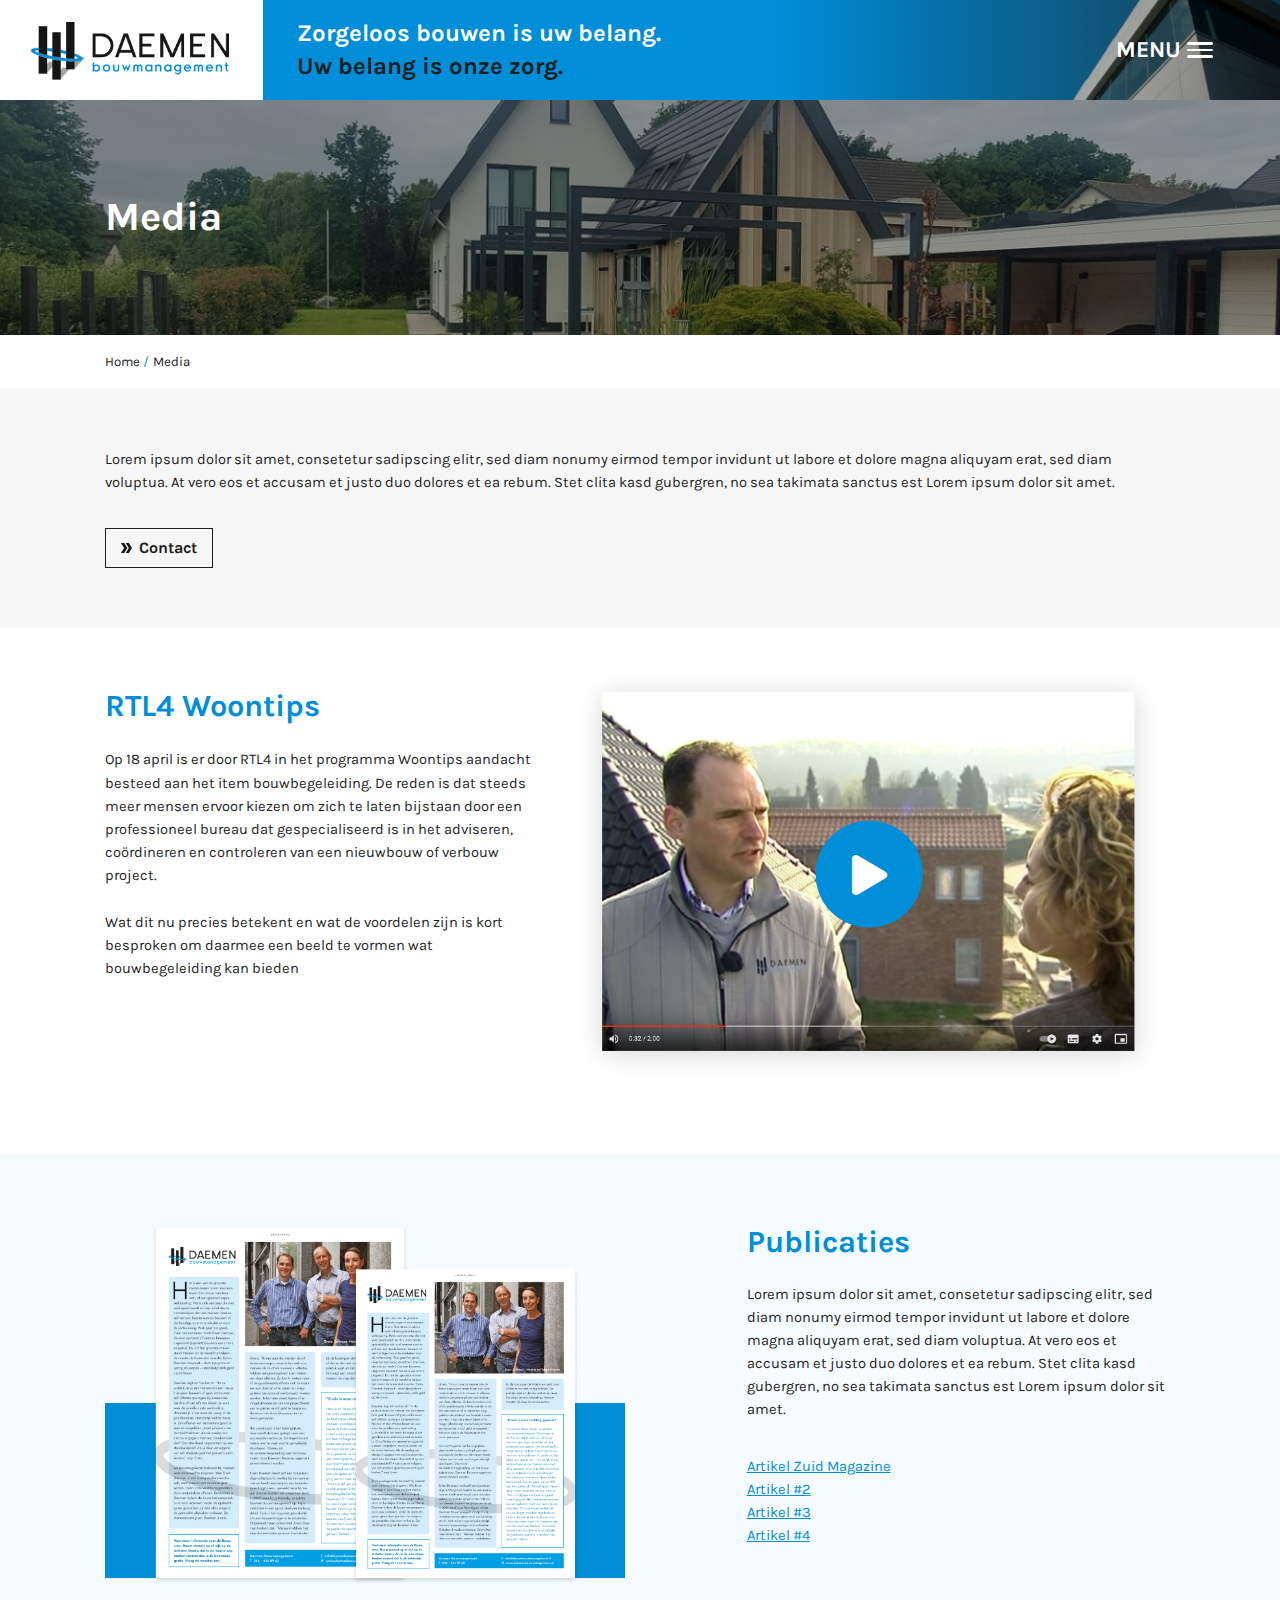
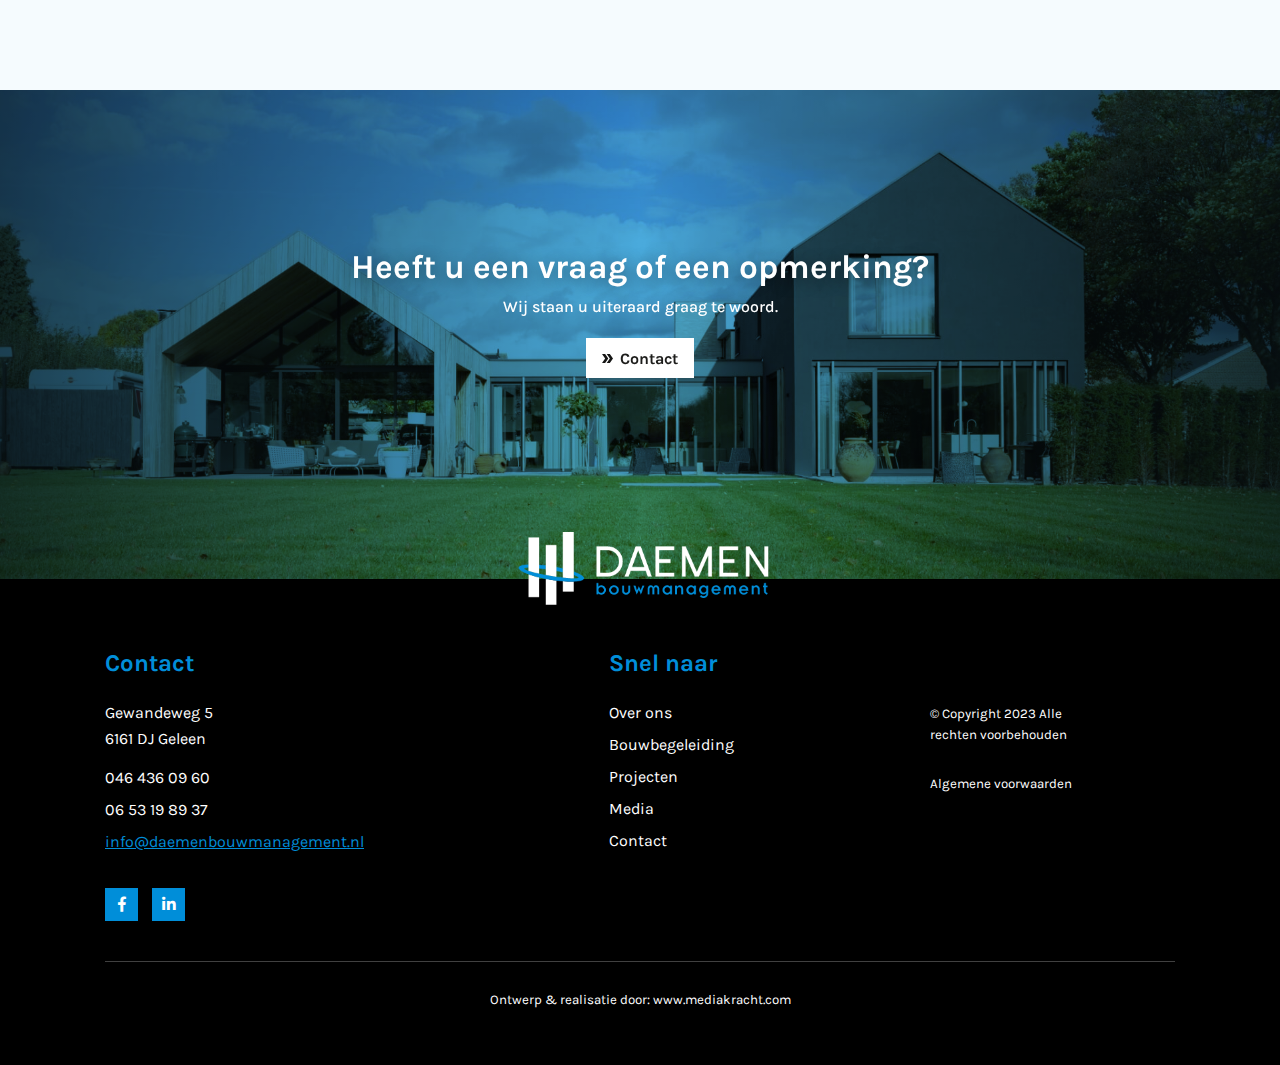
<file: media.html>
<!DOCTYPE html>
<html lang="en">
<head>
    <meta charset="utf-8">
    <meta name="description" content="">
    <meta name="keywords" content="app, landing, corporate, Creative, Html Template, Template">
    <meta name="author" content="web-themes">
    <meta http-equiv="x-ua-compatible" content="ie=edge">
    <meta name="viewport" content="width=device-width, minimum-scale=1.0, maximum-scale=1.0, initial-scale=1">

    <!-- title -->
    <title>Daemen Bouwmanagement</title>

    <!-- favicon -->
    <link href="assets/img/favicon.png" type="image/png" rel="icon">

    <!-- all css here -->
    <link href="assets/css/bootstrap.min.css" rel="stylesheet" type="text/css" />
    <link href="assets/css/fontawesome.min.css" rel="stylesheet" type="text/css" />
    <link href="assets/css/magnific-popup.css" rel="stylesheet" type="text/css" /> 
    <link href="assets/css/helper.css" rel="stylesheet" type="text/css" />
    <link href="assets/css/style.css" rel="stylesheet" type="text/css" />
    <link href="assets/css/responsive.css" rel="stylesheet" type="text/css" />
</head>
<body>
    <!-- Preloader Start -->
    <div id="preloader">
        <div class="loader3">
            <span></span>
            <span></span>
        </div>
    </div>
    <!-- Preloader End -->

    <!-- start header -->
    <header>
        <div class="overlay"></div>
        <div class="header_full">
            <img src="assets/img/header.png" alt="" class="header_img">
            <div class="head_wrap">
                <a href="#" class="logo">
                    <img src="assets/img/logo.png" alt="" class="w-100">
                </a>
                <div class="header_cont">
                    <h2>Zorgeloos bouwen is uw belang.</h2>
                    <h3>Uw belang is onze zorg.</h3>
                </div>
            </div>
        </div>
        <div class="hamburger-menu">
                <h4>MENU</h4>
                <span class="line-top"></span>
                <span class="line-center"></span>
                <span class="line-bottom"></span>
            </div>
        <div class="menu">
            <ul>
                <li><a href="#">Over ons</a></li>
                <li><a href="#">Bouwbegeleiding</a></li>
                <li><a href="#">Projecten</a></li>
                <li><a href="#">Media</a></li>
                <li><a href="#">Contact</a></li>
            </ul>
            <div class="icon_box mt_70">
                <a href="#"><i class="fab fa-facebook-f"></i></a>
                <a href="#"><i class="fab fa-linkedin-in"></i></a>
            </div>
        </div>
    </header>
    <main class="overflow-hidden">
        <!-- home_area -->
        <div class="inner_home" style="background-image: url(assets/img/media_bg.jpg);">
            <div class="container">
                <h2>Media</h2>
            </div>
        </div>
        <!-- brack_area -->
        <div class="bread_area d-none d-sm-block">
            <div class="container">
                <nav aria-label="breadcrumb">
                    <ol class="breadcrumb">
                        <li class="breadcrumb-item"><a href="#">Home</a></li>
                        <li class="breadcrumb-item active" aria-current="page">Media</li>
                    </ol>
                </nav>
            </div>
        </div>
        <!-- peogecten_top -->
        <div class="peogecten_top">
            <div class="container">
                <p>Lorem ipsum dolor sit amet, consetetur sadipscing elitr, sed diam nonumy eirmod tempor invidunt ut labore et dolore magna aliquyam erat, sed diam voluptua. At vero eos et accusam et justo duo dolores et ea rebum. Stet clita kasd gubergren, no sea takimata sanctus est Lorem ipsum dolor sit amet. </p>
                <a href="#" class="less_btn outline mt_50"><img src="assets/img/btn_img.svg" alt=""> Contact</a>
            </div>
        </div>
        <!-- woontips_area -->
        <div class="woontips_area">
            <div class="container">
                <div class="row">
                    <div class="col-lg-5 col-sm-12 mt_50">
                        <h2>RTL4 Woontips</h2>
                        <p>Op 18 april is er door RTL4 in het programma Woontips aandacht besteed aan het item bouwbegeleiding. De reden is dat steeds meer mensen ervoor kiezen om zich te laten bijstaan door een professioneel bureau dat gespecialiseerd is in het adviseren, coördineren en controleren van een nieuwbouw of verbouw project.</p>
                        <p>Wat dit nu precies betekent en wat de voordelen zijn is kort besproken om daarmee een beeld te vormen wat bouwbegeleiding kan bieden</p>
                    </div>
                    <div class="col-lg-7 col-sm-9">
                        <div class="video_wrap">
                            <img src="assets/img/video.jpg" alt="" class="w-100">
                            <a href="https://www.youtube.com/watch?v=D0UnqGm_miA" class="video_pup watch_btn"><i class="fas fa-play"></i></a>
                        </div>
                    </div>
                </div>
            </div>
        </div>
        <!-- publicaties_area -->
        <div class="publicaties_area">
            <div class="container">
                <div class="row justify-content-between">
                    <div class="col-lg-5 col-sm-12 order-lg-2 mt_50">
                        <h2>Publicaties</h2>
                        <p>Lorem ipsum dolor sit amet, consetetur sadipscing elitr, sed diam nonumy eirmod tempor invidunt ut labore et dolore magna aliquyam erat, sed diam voluptua. At vero eos et accusam et justo duo dolores et ea rebum. Stet clita kasd gubergren, no sea takimata sanctus est Lorem ipsum dolor sit amet. </p>
                        <ul>
                            <li><a href="#">Artikel Zuid Magazine</a></li>
                            <li><a href="#">Artikel #2</a></li>
                            <li><a href="#">Artikel #3</a></li>
                            <li><a href="#">Artikel #4</a></li>
                        </ul>
                    </div>
                    <div class="col-lg-6 col-sm-9 order-lg-1 mt_50">
                       <img src="assets/img/public.png" alt="" class="w-100"> 
                    </div>
                </div>
            </div>
        </div>
        <!-- heeft_area -->
        <div class="heeft_area" style="background-image: url(assets/img/heeft.jpg)">
            <div class="container text-center">
                <h2>Heeft u een vraag of een opmerking?</h2>
                <h3>Wij staan u uiteraard graag te woord.</h3>
                <a href="#" class="less_btn"><img src="assets/img/btn_img.svg" alt="">Contact</a>
            </div>
        </div>
    </main>
    <!-- footer_area -->
    <footer>
        <a href="#" class="f_logo"><img src="assets/img/f_logo.png" alt=""></a>
        <div class="container">
            <div class="row justify-content-between">
                <div class="col-lg-5 col-sm-7 mt_50 first_foot">
                    <h2>Contact</h2>
                    <p>Gewandeweg 5 <br>6161 DJ  Geleen</p>
                    <ul>
                        <li><a href="tel:0464360960">046  436 09 60</a></li>
                        <li><a href="tel:06  53198937">06  53 19 89 37</a></li>
                        <li><a href="mailto:info@daemenbouwmanagement.nl">info@daemenbouwmanagement.nl</a></li>
                    </ul>
                    <div class="icon_box mt_50">
                        <a href="#"><i class="fab fa-facebook-f"></i></a>
                        <a href="#"><i class="fab fa-linkedin-in"></i></a>
                    </div>
                </div>
                <div class="col-lg-3 col-sm-5 mt_50">
                    <h2>Snel naar</h2>
                    <ul>
                        <li><a href="#">Over ons</a></li>
                        <li><a href="#">Bouwbegeleiding</a></li>
                        <li><a href="#">Projecten</a></li>
                        <li><a href="#">Media</a></li>
                        <li><a href="#">Contact</a></li>
                    </ul>
                </div>
                <div class="col-lg-3 col-sm-12 mt_50 last_foot">
                    <p>© Copyright 2023 Alle rechten voorbehouden</p>
                    <a href="#">Algemene voorwaarden</a>
                </div>
            </div>
            <div class="footer_bottom">
                <p>Ontwerp & realisatie door: <a href="https://www.mediakracht.com/" target="_blanck">www.mediakracht.com</a></p>
            </div>
        </div>
    </footer>
    <!--====== BACK TO TOP START ======-->
    <a href="#" class="back-to-top"><i class="fal fa-angle-up"></i></a>
    <!--====== BACK TO TOP ENDS ======-->
    
    <!-- all js here -->
    <script src="assets/js/jquery-3.4.1.min.js"></script>
    <script src="assets/js/plugins.js"></script>
    <script src="assets/js/main.js"></script>
    <script src="https://apps.elfsight.com/p/platform.js" defer></script>
</body>
</html>
</file>
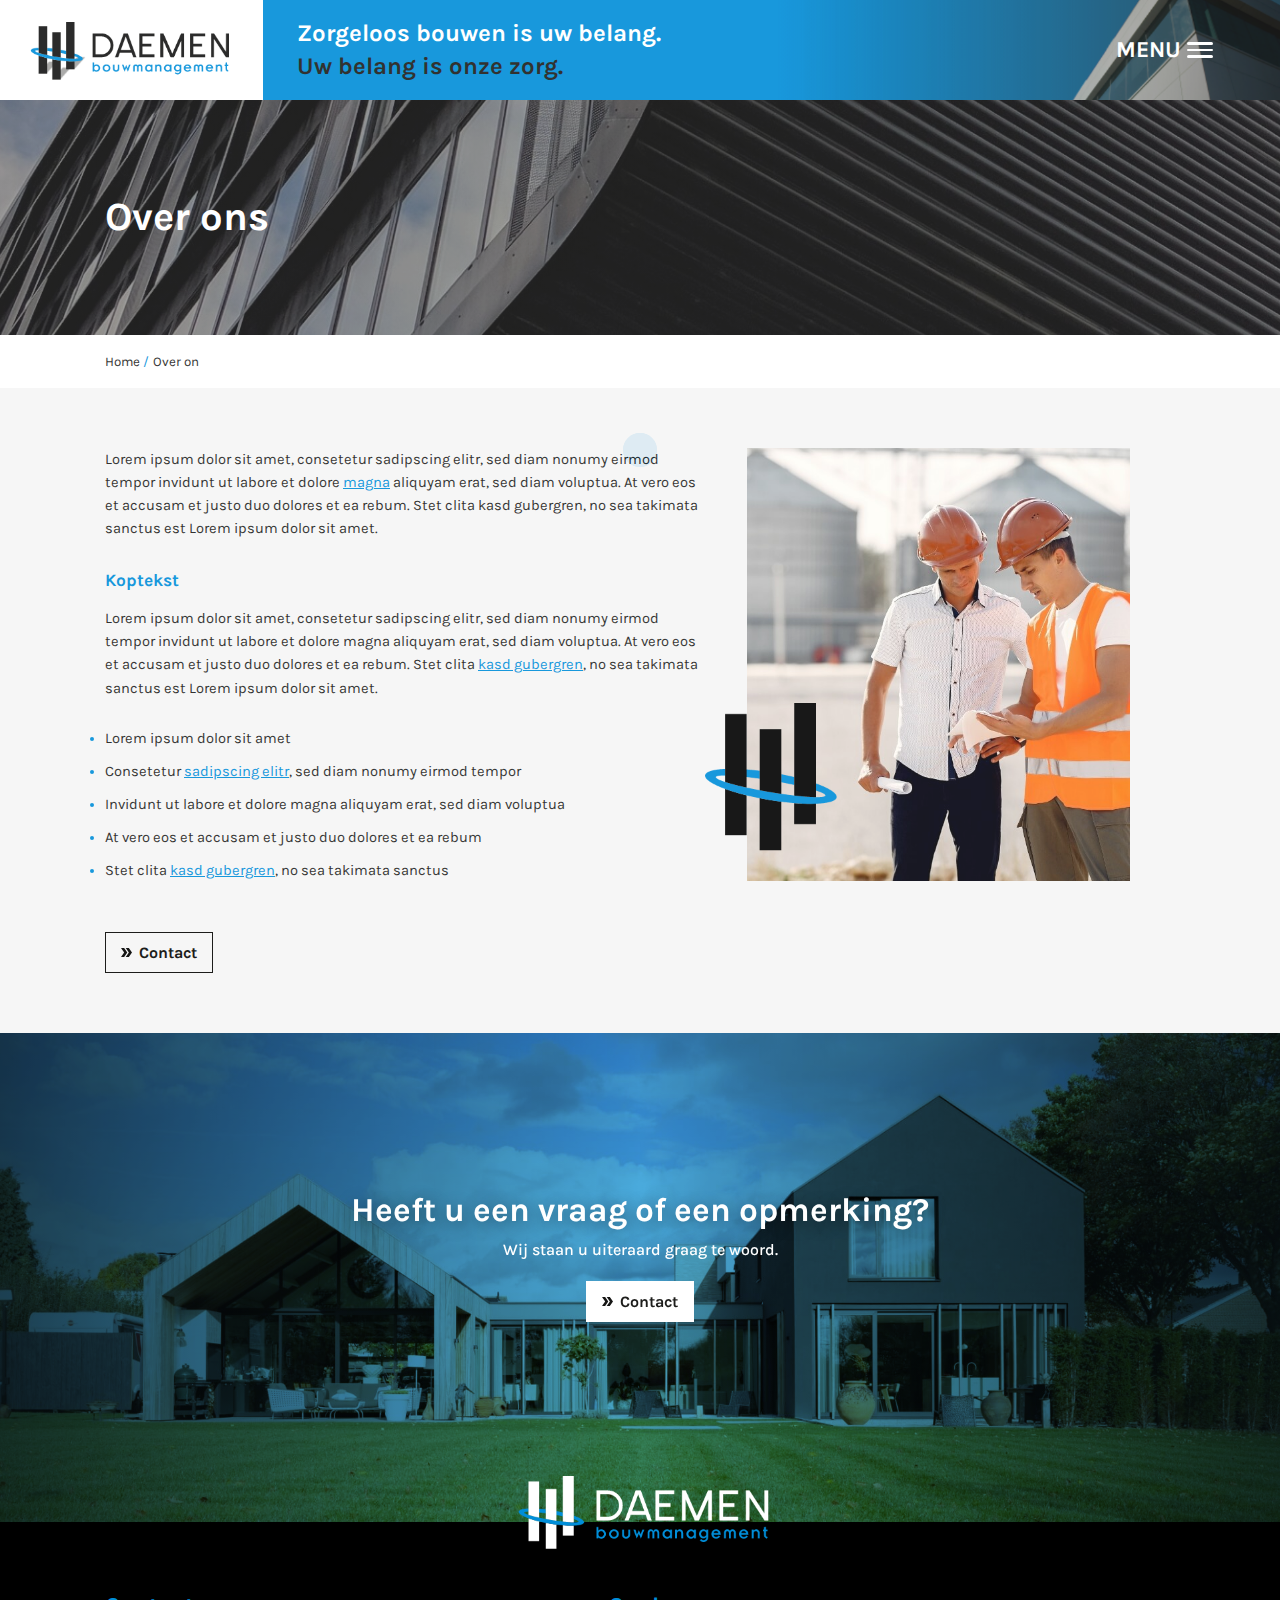
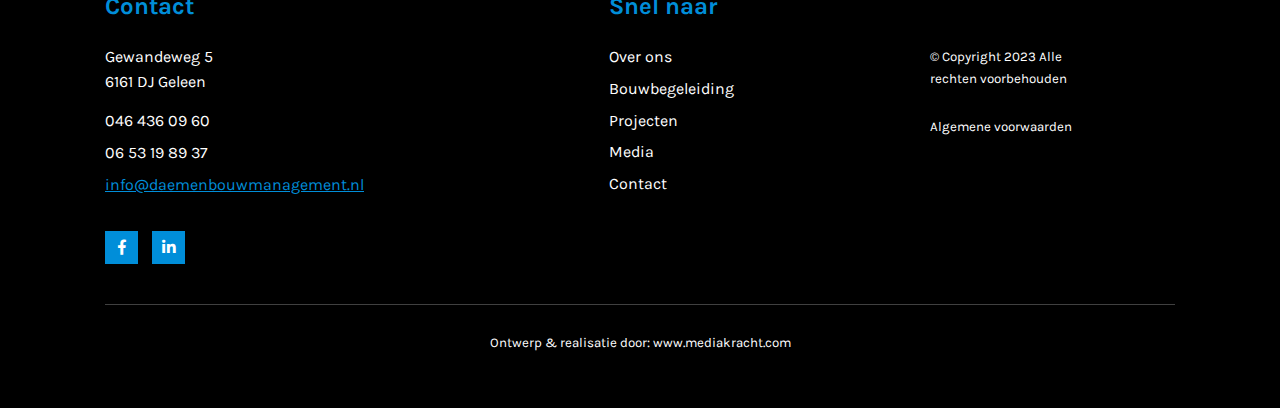
<file: over_ons.html>
<!DOCTYPE html>
<html lang="en">
<head>
    <meta charset="utf-8">
    <meta name="description" content="">
    <meta name="keywords" content="app, landing, corporate, Creative, Html Template, Template">
    <meta name="author" content="web-themes">
    <meta http-equiv="x-ua-compatible" content="ie=edge">
    <meta name="viewport" content="width=device-width, minimum-scale=1.0, maximum-scale=1.0, initial-scale=1">

    <!-- title -->
    <title>Daemen Bouwmanagement</title>

    <!-- favicon -->
    <link href="assets/img/favicon.png" type="image/png" rel="icon">

    <!-- all css here -->
    <link href="assets/css/bootstrap.min.css" rel="stylesheet" type="text/css" />
    <link href="assets/css/fontawesome.min.css" rel="stylesheet" type="text/css" />
    <link href="assets/css/helper.css" rel="stylesheet" type="text/css" />
    <link href="assets/css/style.css" rel="stylesheet" type="text/css" />
    <link href="assets/css/responsive.css" rel="stylesheet" type="text/css" />
</head>
<body>
    <!-- Preloader Start -->
    <div id="preloader">
        <div class="loader3">
            <span></span>
            <span></span>
        </div>
    </div>
    <!-- Preloader End -->

    <!-- start header -->
    <header>
        <div class="overlay"></div>
        <div class="header_full">
            <img src="assets/img/header.png" alt="" class="header_img">
            <div class="head_wrap">
                <a href="#" class="logo">
                    <img src="assets/img/logo.png" alt="" class="w-100">
                </a>
                <div class="header_cont">
                    <h2>Zorgeloos bouwen is uw belang.</h2>
                    <h3>Uw belang is onze zorg.</h3>
                </div>
            </div>
        </div>
        <div class="hamburger-menu">
                <h4>MENU</h4>
                <span class="line-top"></span>
                <span class="line-center"></span>
                <span class="line-bottom"></span>
            </div>
        <div class="menu">
            <ul>
                <li><a href="#">Over ons</a></li>
                <li><a href="#">Bouwbegeleiding</a></li>
                <li><a href="#">Projecten</a></li>
                <li><a href="#">Media</a></li>
                <li><a href="#">Contact</a></li>
            </ul>
            <div class="icon_box mt_70">
                <a href="#"><i class="fab fa-facebook-f"></i></a>
                <a href="#"><i class="fab fa-linkedin-in"></i></a>
            </div>
        </div>
    </header>
    <main class="overflow-hidden">
        <!-- home_area -->
        <div class="inner_home" style="background-image: url(assets/img/over_ons_bg.jpg);">
            <div class="container">
                <h2>Over ons</h2>
            </div>
        </div>
        <!-- brack_area -->
        <div class="bread_area d-none d-sm-block">
            <div class="container">
                <nav aria-label="breadcrumb">
                    <ol class="breadcrumb">
                        <li class="breadcrumb-item"><a href="#">Home</a></li>
                        <li class="breadcrumb-item active" aria-current="page">Over on</li>
                    </ol>
                </nav>
            </div>
        </div>
        <!-- inner_content -->
        <div class="inner_content">
            <div class="container">
                <div class="row">
                    <div class="col-lg-7 col-sm-12 mt_50">
                       <p>Lorem ipsum dolor sit amet, consetetur sadipscing elitr, sed diam nonumy eirmod tempor invidunt ut labore et dolore <a href="#">magna</a> aliquyam erat, sed diam voluptua. At vero eos et accusam et justo duo dolores et ea rebum. Stet clita kasd gubergren, no sea takimata sanctus est Lorem ipsum dolor sit amet. </p> 
                       <h2>Koptekst</h2>
                       <p>Lorem ipsum dolor sit amet, consetetur sadipscing elitr, sed diam nonumy eirmod tempor invidunt ut labore et dolore magna aliquyam erat, sed diam voluptua. At vero eos et accusam et justo duo dolores et ea rebum. Stet clita <a href="#">kasd gubergren</a>, no sea takimata sanctus est Lorem ipsum dolor sit amet. </p>
                       <ul>
                           <li>Lorem ipsum dolor sit amet</li>
                           <li>Consetetur <a href="#">sadipscing elitr</a>, sed diam nonumy eirmod tempor </li>
                           <li>Invidunt ut labore et dolore magna aliquyam erat, sed diam voluptua</li>
                           <li>At vero eos et accusam et justo duo dolores et ea rebum</li>
                           <li>Stet clita <a href="#">kasd gubergren</a>, no sea takimata sanctus</li>
                       </ul>
                       <a href="#" class="less_btn outline mt_60"><img src="assets/img/btn_img.svg" alt=""> Contact</a>
                    </div>
                    <div class="col-lg-5 mt_50 d-none d-lg-block">
                        <div class="right_inner">
                            <img src="assets/img/engr_1.jpg" alt="" class="w-100">
                            <img src="assets/img/engr_2.png" alt="" class="engr_pic">
                        </div>
                    </div>
                </div>
            </div>
        </div>
        <!-- heeft_area -->
        <div class="heeft_area" style="background-image: url(assets/img/heeft.jpg)">
            <div class="container text-center">
                <h2>Heeft u een vraag of een opmerking?</h2>
                <h3>Wij staan u uiteraard graag te woord.</h3>
                <a href="#" class="less_btn"><img src="assets/img/btn_img.svg" alt="">Contact</a>
            </div>
        </div>
    </main>
    <!-- footer_area -->
    <footer>
        <a href="#" class="f_logo"><img src="assets/img/f_logo.png" alt=""></a>
        <div class="container">
            <div class="row justify-content-between">
                <div class="col-lg-5 col-sm-7 mt_50 first_foot">
                    <h2>Contact</h2>
                    <p>Gewandeweg 5 <br>6161 DJ  Geleen</p>
                    <ul>
                        <li><a href="tel:0464360960">046  436 09 60</a></li>
                        <li><a href="tel:06  53198937">06  53 19 89 37</a></li>
                        <li><a href="mailto:info@daemenbouwmanagement.nl">info@daemenbouwmanagement.nl</a></li>
                    </ul>
                    <div class="icon_box mt_50">
                        <a href="#"><i class="fab fa-facebook-f"></i></a>
                        <a href="#"><i class="fab fa-linkedin-in"></i></a>
                    </div>
                </div>
                <div class="col-lg-3 col-sm-5 mt_50">
                    <h2>Snel naar</h2>
                    <ul>
                        <li><a href="#">Over ons</a></li>
                        <li><a href="#">Bouwbegeleiding</a></li>
                        <li><a href="#">Projecten</a></li>
                        <li><a href="#">Media</a></li>
                        <li><a href="#">Contact</a></li>
                    </ul>
                </div>
                <div class="col-lg-3 col-sm-12 mt_50 last_foot">
                    <p>© Copyright 2023 Alle rechten voorbehouden</p>
                    <a href="#">Algemene voorwaarden</a>
                </div>
            </div>
            <div class="footer_bottom">
                <p>Ontwerp & realisatie door: <a href="https://www.mediakracht.com/" target="_blanck">www.mediakracht.com</a></p>
            </div>
        </div>
    </footer>
    <!--====== BACK TO TOP START ======-->
    <a href="#" class="back-to-top"><i class="fal fa-angle-up"></i></a>
    <!--====== BACK TO TOP ENDS ======-->
    
    <!-- all js here -->
    <script src="assets/js/jquery-3.4.1.min.js"></script>
    <script src="assets/js/plugins.js"></script>
    <script src="assets/js/main.js"></script>
    <script src="https://apps.elfsight.com/p/platform.js" defer></script>
</body>
</html>
</file>
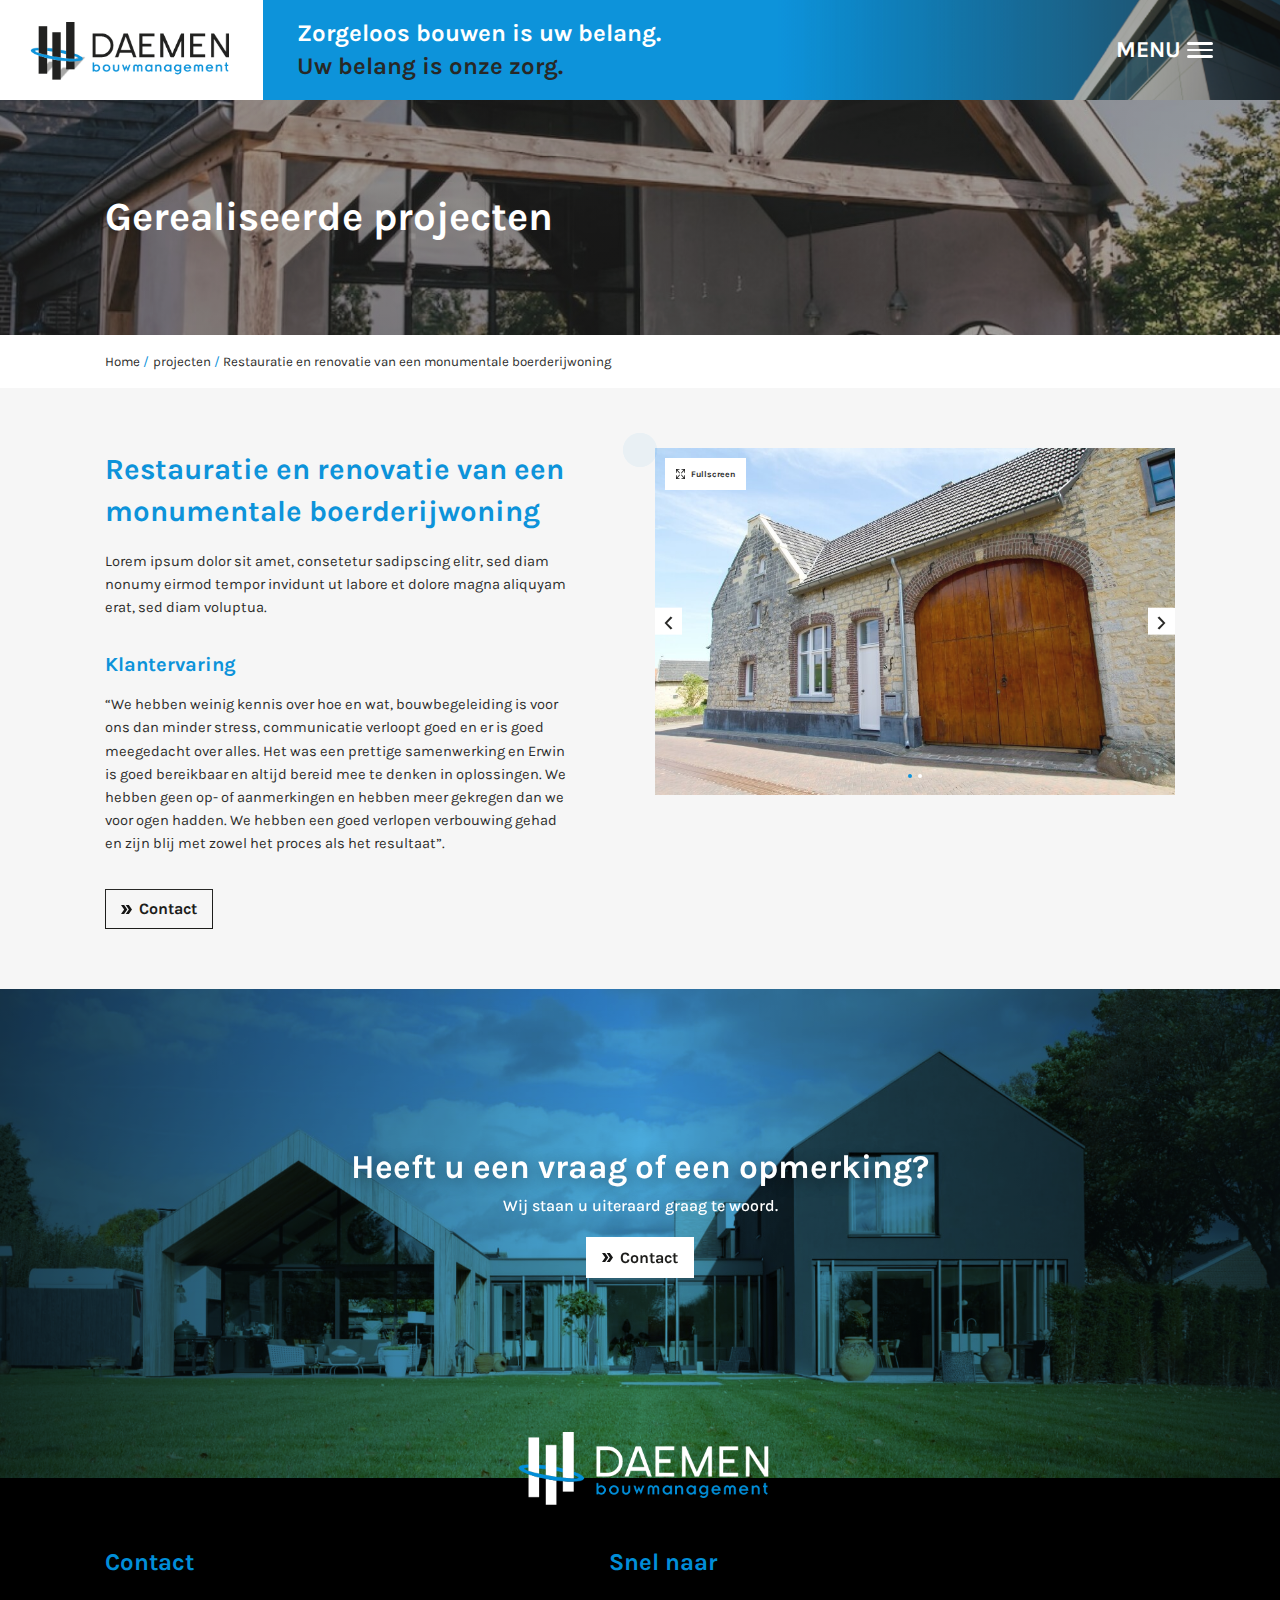
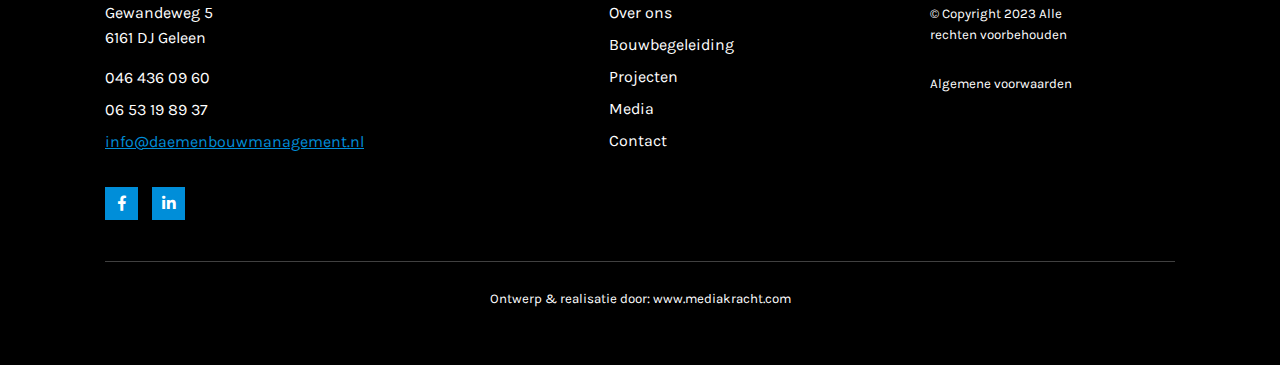
<file: project.html>
<!DOCTYPE html>
<html lang="en">
<head>
    <meta charset="utf-8">
    <meta name="description" content="">
    <meta name="keywords" content="app, landing, corporate, Creative, Html Template, Template">
    <meta name="author" content="web-themes">
    <meta http-equiv="x-ua-compatible" content="ie=edge">
    <meta name="viewport" content="width=device-width, minimum-scale=1.0, maximum-scale=1.0, initial-scale=1">

    <!-- title -->
    <title>Daemen Bouwmanagement</title>

    <!-- favicon -->
    <link href="assets/img/favicon.png" type="image/png" rel="icon">

    <!-- all css here -->
    <link href="assets/css/bootstrap.min.css" rel="stylesheet" type="text/css" />
    <link href="assets/css/fontawesome.min.css" rel="stylesheet" type="text/css" />
    <link href="assets/css/owl.carousel.min.css" rel="stylesheet" type="text/css" /> 
    <link href="assets/css/magnific-popup.css" rel="stylesheet" type="text/css" /> 
    <link href="assets/css/helper.css" rel="stylesheet" type="text/css" />
    <link href="assets/css/style.css" rel="stylesheet" type="text/css" />
    <link href="assets/css/responsive.css" rel="stylesheet" type="text/css" />
</head>
<body>
    <!-- Preloader Start -->
    <div id="preloader">
        <div class="loader3">
            <span></span>
            <span></span>
        </div>
    </div>
    <!-- Preloader End -->

    <!-- start header -->
    <header>
        <div class="overlay"></div>
        <div class="header_full">
            <img src="assets/img/header.png" alt="" class="header_img">
            <div class="head_wrap">
                <a href="#" class="logo">
                    <img src="assets/img/logo.png" alt="" class="w-100">
                </a>
                <div class="header_cont">
                    <h2>Zorgeloos bouwen is uw belang.</h2>
                    <h3>Uw belang is onze zorg.</h3>
                </div>
            </div>
        </div>
        <div class="hamburger-menu">
                <h4>MENU</h4>
                <span class="line-top"></span>
                <span class="line-center"></span>
                <span class="line-bottom"></span>
            </div>
        <div class="menu">
            <ul>
                <li><a href="#">Over ons</a></li>
                <li><a href="#">Bouwbegeleiding</a></li>
                <li><a href="#">Projecten</a></li>
                <li><a href="#">Media</a></li>
                <li><a href="#">Contact</a></li>
            </ul>
            <div class="icon_box mt_70">
                <a href="#"><i class="fab fa-facebook-f"></i></a>
                <a href="#"><i class="fab fa-linkedin-in"></i></a>
            </div>
        </div>
    </header>
    <main class="overflow-hidden">
        <!-- home_area -->
        <div class="inner_home" style="background-image: url(assets/img/project.jpg);">
            <div class="container">
                <h2>Gerealiseerde projecten</h2>
            </div>
        </div>
        <!-- brack_area -->
        <div class="bread_area d-none d-sm-block">
            <div class="container">
                <nav aria-label="breadcrumb">
                    <ol class="breadcrumb">
                        <li class="breadcrumb-item"><a href="#">Home</a></li>
                        <li class="breadcrumb-item"><a href="#">projecten </a></li>
                        <li class="breadcrumb-item active" aria-current="page">Restauratie en renovatie van een monumentale boerderijwoning</li>
                    </ol>
                </nav>
            </div>
        </div>
        <!-- restauratie_area -->
        <div class="restauratie_area">
            <div class="container">
                <div class="row">
                    <div class="col-lg-6 order-lg-2 mt_50">
                        <div class="owl-carousel slider2">
                            <div class="item">
                                <a href="assets/img/caro_1.jpg" class="proje_img">
                                    <img src="assets/img/caro_1.jpg" alt="" class="w-100">
                                    <div  class="fullscr">
                                        <img src="assets/img/fullsc.svg" alt="">Fullscreen
                                    </div>
                                </a>
                            </div>
                            <div class="item">
                                <a href="assets/img/caro_1.jpg" class="proje_img">
                                    <img src="assets/img/caro_1.jpg" alt="" class="w-100">
                                    <div  class="fullscr">
                                        <img src="assets/img/fullsc.svg" alt="">Fullscreen
                                    </div>
                                </a>
                            </div>
                        </div>
                    </div>
                    <div class="col-lg-6 order-lg-1 mt_50">
                        <h2>Restauratie en renovatie van een monumentale boerderijwoning</h2>
                        <p>Lorem ipsum dolor sit amet, consetetur sadipscing elitr, sed diam nonumy eirmod tempor invidunt ut labore et dolore magna aliquyam erat, sed diam voluptua.</p>
                        <h3>Klantervaring</h3>
                        <p>“We hebben weinig kennis over hoe en wat, bouwbegeleiding is voor ons dan minder stress, communicatie verloopt goed en er is goed meegedacht over alles. Het was een prettige samenwerking en Erwin is goed bereikbaar en altijd bereid mee te denken in oplossingen. We hebben geen op- of aanmerkingen en hebben meer gekregen dan we voor ogen hadden. We hebben een goed verlopen verbouwing gehad en zijn blij met zowel het proces als het resultaat”.</p>
                        <a href="#" class="less_btn outline mt_50"><img src="assets/img/btn_img.svg" alt=""> Contact</a>
                    </div>
                </div>
            </div>
        </div>
        <!-- heeft_area -->
        <div class="heeft_area" style="background-image: url(assets/img/heeft.jpg)">
            <div class="container text-center">
                <h2>Heeft u een vraag of een opmerking?</h2>
                <h3>Wij staan u uiteraard graag te woord.</h3>
                <a href="#" class="less_btn"><img src="assets/img/btn_img.svg" alt="">Contact</a>
            </div>
        </div>
    </main>
    <!-- footer_area -->
    <footer>
        <a href="#" class="f_logo"><img src="assets/img/f_logo.png" alt=""></a>
        <div class="container">
            <div class="row justify-content-between">
                <div class="col-lg-5 col-sm-7 mt_50 first_foot">
                    <h2>Contact</h2>
                    <p>Gewandeweg 5 <br>6161 DJ  Geleen</p>
                    <ul>
                        <li><a href="tel:0464360960">046  436 09 60</a></li>
                        <li><a href="tel:06  53198937">06  53 19 89 37</a></li>
                        <li><a href="mailto:info@daemenbouwmanagement.nl">info@daemenbouwmanagement.nl</a></li>
                    </ul>
                    <div class="icon_box mt_50">
                        <a href="#"><i class="fab fa-facebook-f"></i></a>
                        <a href="#"><i class="fab fa-linkedin-in"></i></a>
                    </div>
                </div>
                <div class="col-lg-3 col-sm-5 mt_50">
                    <h2>Snel naar</h2>
                    <ul>
                        <li><a href="#">Over ons</a></li>
                        <li><a href="#">Bouwbegeleiding</a></li>
                        <li><a href="#">Projecten</a></li>
                        <li><a href="#">Media</a></li>
                        <li><a href="#">Contact</a></li>
                    </ul>
                </div>
                <div class="col-lg-3 col-sm-12 mt_50 last_foot">
                    <p>© Copyright 2023 Alle rechten voorbehouden</p>
                    <a href="#">Algemene voorwaarden</a>
                </div>
            </div>
            <div class="footer_bottom">
                <p>Ontwerp & realisatie door: <a href="https://www.mediakracht.com/" target="_blanck">www.mediakracht.com</a></p>
            </div>
        </div>
    </footer>

    <!--====== BACK TO TOP START ======-->
    <a href="#" class="back-to-top"><i class="fal fa-angle-up"></i></a>
    <!--====== BACK TO TOP ENDS ======-->
    
    <!-- all js here -->
    <script src="assets/js/jquery-3.4.1.min.js"></script>
    <script src="assets/js/plugins.js"></script>
    <script src="assets/js/main.js"></script>
    <script src="https://apps.elfsight.com/p/platform.js" defer></script>
</body>
</html>
</file>
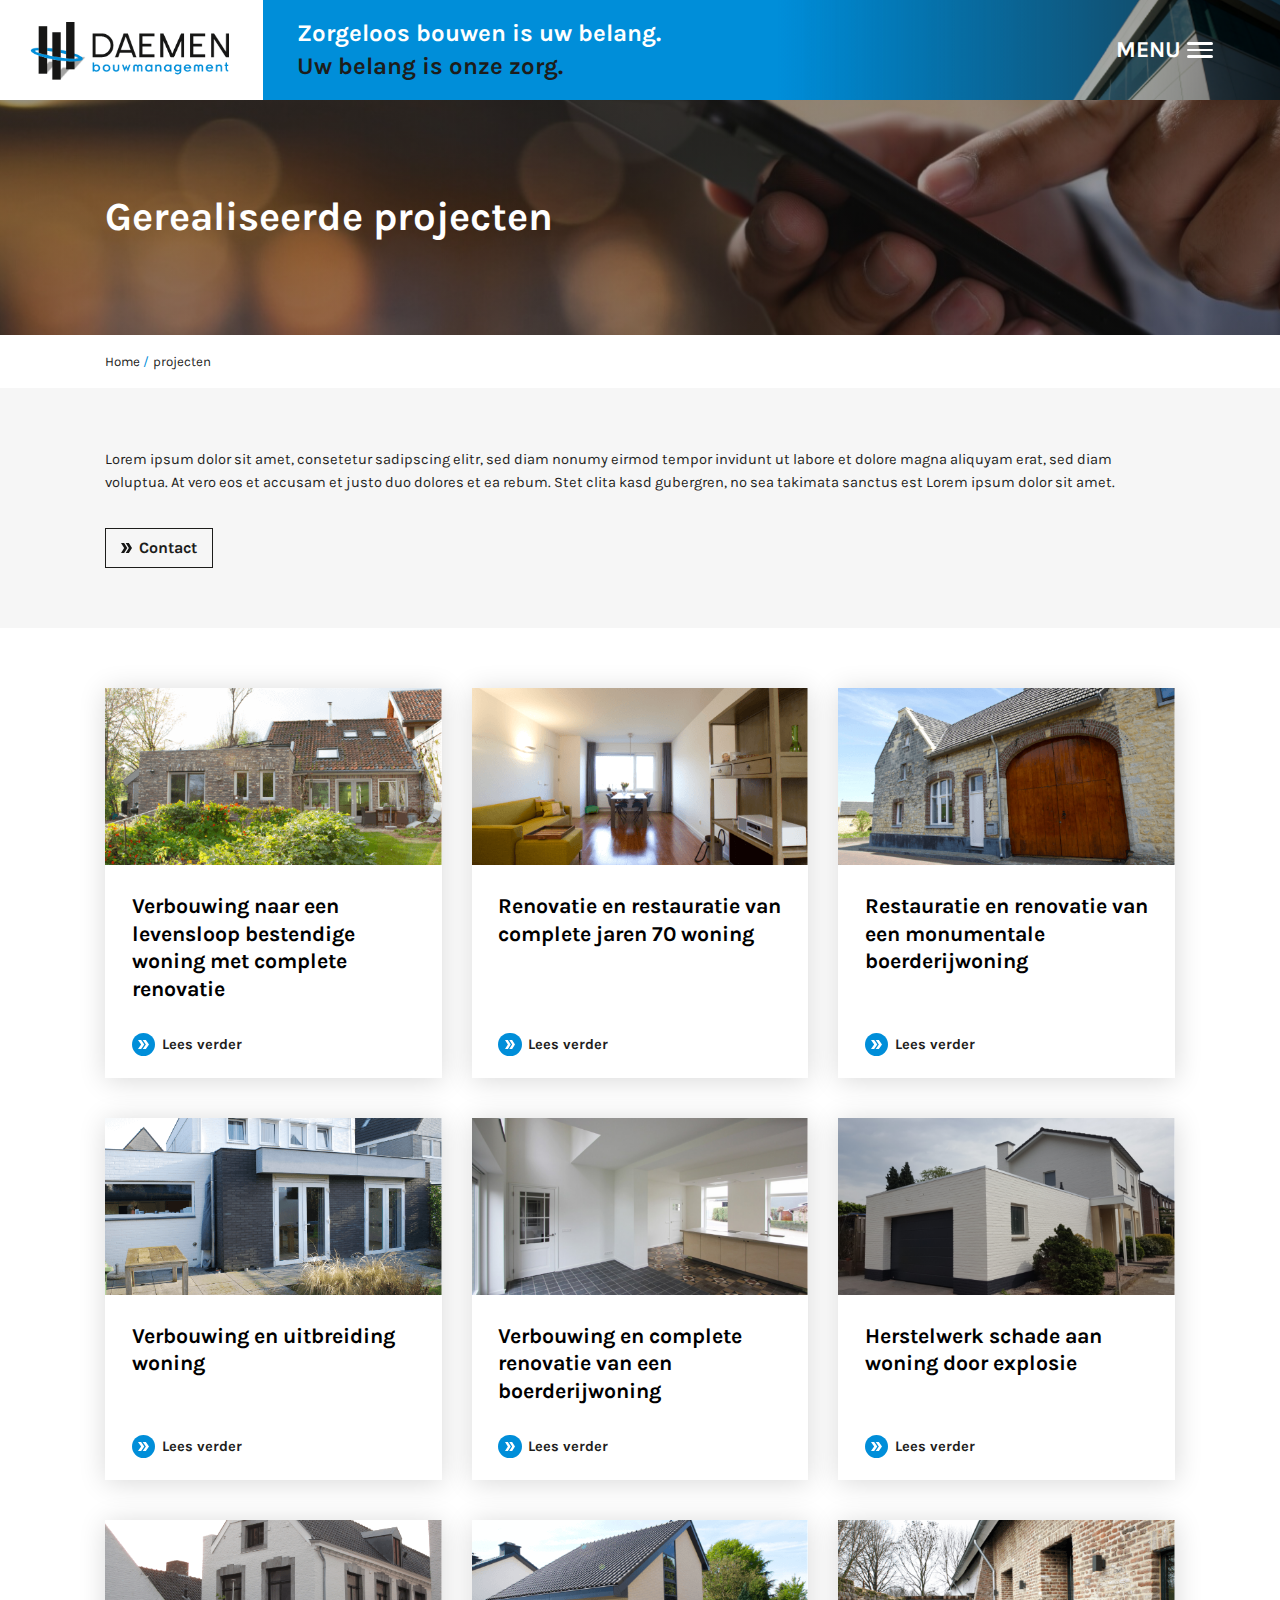
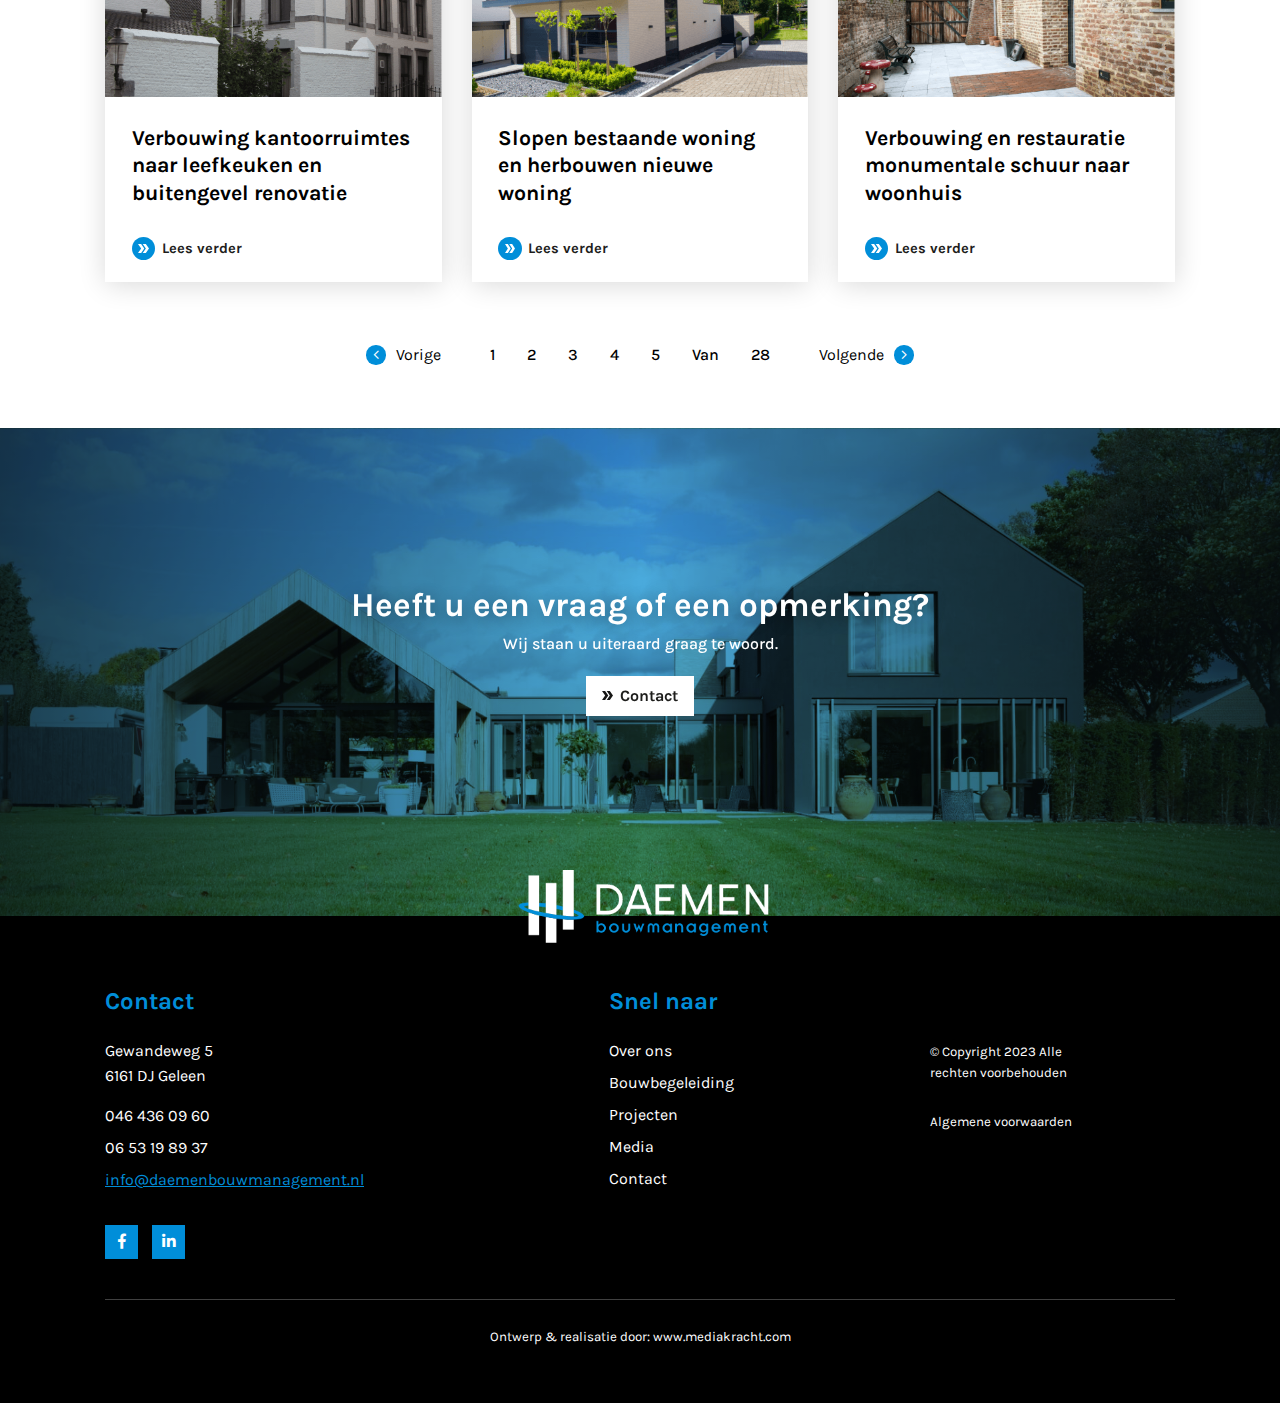
<file: projecten.html>
<!DOCTYPE html>
<html lang="en">
<head>
    <meta charset="utf-8">
    <meta name="description" content="">
    <meta name="keywords" content="app, landing, corporate, Creative, Html Template, Template">
    <meta name="author" content="web-themes">
    <meta http-equiv="x-ua-compatible" content="ie=edge">
    <meta name="viewport" content="width=device-width, minimum-scale=1.0, maximum-scale=1.0, initial-scale=1">

    <!-- title -->
    <title>Daemen Bouwmanagement</title>

    <!-- favicon -->
    <link href="assets/img/favicon.png" type="image/png" rel="icon">

    <!-- all css here -->
    <link href="assets/css/bootstrap.min.css" rel="stylesheet" type="text/css" />
    <link href="assets/css/fontawesome.min.css" rel="stylesheet" type="text/css" />
    <link href="assets/css/helper.css" rel="stylesheet" type="text/css" />
    <link href="assets/css/style.css" rel="stylesheet" type="text/css" />
    <link href="assets/css/responsive.css" rel="stylesheet" type="text/css" />
</head>
<body>
    <!-- Preloader Start -->
    <div id="preloader">
        <div class="loader3">
            <span></span>
            <span></span>
        </div>
    </div>
    <!-- Preloader End -->

    <!-- start header -->
    <header>
        <div class="overlay"></div>
        <div class="header_full">
            <img src="assets/img/header.png" alt="" class="header_img">
            <div class="head_wrap">
                <a href="#" class="logo">
                    <img src="assets/img/logo.png" alt="" class="w-100">
                </a>
                <div class="header_cont">
                    <h2>Zorgeloos bouwen is uw belang.</h2>
                    <h3>Uw belang is onze zorg.</h3>
                </div>
            </div>
        </div>
        <div class="hamburger-menu">
                <h4>MENU</h4>
                <span class="line-top"></span>
                <span class="line-center"></span>
                <span class="line-bottom"></span>
            </div>
        <div class="menu">
            <ul>
                <li><a href="#">Over ons</a></li>
                <li><a href="#">Bouwbegeleiding</a></li>
                <li><a href="#">Projecten</a></li>
                <li><a href="#">Media</a></li>
                <li><a href="#">Contact</a></li>
            </ul>
            <div class="icon_box mt_70">
                <a href="#"><i class="fab fa-facebook-f"></i></a>
                <a href="#"><i class="fab fa-linkedin-in"></i></a>
            </div>
        </div>
    </header>
    <main class="overflow-hidden">
        <!-- home_area -->
        <div class="inner_home" style="background-image: url(assets/img/contact.jpg);">
            <div class="container">
                <h2>Gerealiseerde projecten</h2>
            </div>
        </div>
        <!-- brack_area -->
        <div class="bread_area d-none d-sm-block">
            <div class="container">
                <nav aria-label="breadcrumb">
                    <ol class="breadcrumb">
                        <li class="breadcrumb-item"><a href="#">Home</a></li>
                        <li class="breadcrumb-item active" aria-current="page">projecten</li>
                    </ol>
                </nav>
            </div>
        </div>
        <!-- peogecten_top -->
        <div class="peogecten_top">
            <div class="container">
                <p>Lorem ipsum dolor sit amet, consetetur sadipscing elitr, sed diam nonumy eirmod tempor invidunt ut labore et dolore magna aliquyam erat, sed diam voluptua. At vero eos et accusam et justo duo dolores et ea rebum. Stet clita kasd gubergren, no sea takimata sanctus est Lorem ipsum dolor sit amet. </p>
                <a href="#" class="less_btn outline mt_50"><img src="assets/img/btn_img.svg" alt=""> Contact</a>
            </div>
        </div>
        <!-- peogecten_card -->
        <div class="peogecten_card">
            <div class="container">
                <div class="row">
                    <div class="col-lg-4 col-sm-6 mt_60">
                        <div class="laats_card">
                            <a href="#" class="laats_img">
                            <img src="assets/img/la_1.png" alt="" class="w-100">
                            </a>
                            <div class="laats_cont">
                                <a href="#">
                                    <p>Verbouwing naar een levensloop bestendige woning met complete renovatie</p>
                                </a>
                                <a href="#" class="less_ver"><span><img src="assets/img/btn_img_2.svg" alt=""></span>Lees verder</a>
                            </div>
                        </div>
                    </div>
                    <div class="col-lg-4 col-sm-6 mt_60">
                        <div class="laats_card">
                            <a href="#" class="laats_img">
                            <img src="assets/img/la_2.png" alt="" class="w-100">
                            </a>
                            <div class="laats_cont">
                                <a href="#">
                                    <p>Renovatie en restauratie van complete jaren 70 woning</p>
                                </a>
                                <a href="#" class="less_ver"><span><img src="assets/img/btn_img_2.svg" alt=""></span>Lees verder</a>
                            </div>
                        </div>
                    </div>
                    <div class="col-lg-4 col-sm-6 mt_60">
                        <div class="laats_card">
                            <a href="#" class="laats_img">
                            <img src="assets/img/la_3.png" alt="" class="w-100">
                            </a>
                            <div class="laats_cont">
                                <a href="#">
                                    <p>Restauratie en renovatie van een monumentale boerderijwoning</p>
                                </a>
                                <a href="#" class="less_ver"><span><img src="assets/img/btn_img_2.svg" alt=""></span>Lees verder</a>
                            </div>
                        </div>
                    </div>
                    <div class="col-lg-4 col-sm-6 mt_60">
                        <div class="laats_card">
                            <a href="#" class="laats_img">
                            <img src="assets/img/la_4.png" alt="" class="w-100">
                            </a>
                            <div class="laats_cont">
                                <a href="#">
                                    <p>Verbouwing en uitbreiding woning</p>
                                </a>
                                <a href="#" class="less_ver"><span><img src="assets/img/btn_img_2.svg" alt=""></span>Lees verder</a>
                            </div>
                        </div>
                    </div>
                    <div class="col-lg-4 col-sm-6 mt_60">
                        <div class="laats_card">
                            <a href="#" class="laats_img">
                            <img src="assets/img/la_5.png" alt="" class="w-100">
                            </a>
                            <div class="laats_cont">
                                <a href="#">
                                    <p>Verbouwing en complete renovatie van een boerderijwoning</p>
                                </a>
                                <a href="#" class="less_ver"><span><img src="assets/img/btn_img_2.svg" alt=""></span>Lees verder</a>
                            </div>
                        </div>
                    </div>
                    <div class="col-lg-4 col-sm-6 mt_60">
                        <div class="laats_card">
                            <a href="#" class="laats_img">
                            <img src="assets/img/la_6.png" alt="" class="w-100">
                            </a>
                            <div class="laats_cont">
                                <a href="#">
                                    <p>Herstelwerk schade aan woning door explosie</p>
                                </a>
                                <a href="#" class="less_ver"><span><img src="assets/img/btn_img_2.svg" alt=""></span>Lees verder</a>
                            </div>
                        </div>
                    </div>
                    <div class="col-lg-4 col-sm-6 mt_60">
                        <div class="laats_card">
                            <a href="#" class="laats_img">
                            <img src="assets/img/la_7.png" alt="" class="w-100">
                            </a>
                            <div class="laats_cont">
                                <a href="#">
                                    <p>Verbouwing kantoorruimtes naar leefkeuken en buitengevel renovatie</p>
                                </a>
                                <a href="#" class="less_ver"><span><img src="assets/img/btn_img_2.svg" alt=""></span>Lees verder</a>
                            </div>
                        </div>
                    </div>
                    <div class="col-lg-4 col-sm-6 mt_60">
                        <div class="laats_card">
                            <a href="#" class="laats_img">
                            <img src="assets/img/la_8.png" alt="" class="w-100">
                            </a>
                            <div class="laats_cont">
                                <a href="#">
                                    <p>Slopen bestaande woning en herbouwen nieuwe woning</p>
                                </a>
                                <a href="#" class="less_ver"><span><img src="assets/img/btn_img_2.svg" alt=""></span>Lees verder</a>
                            </div>
                        </div>
                    </div>
                    <div class="col-lg-4 col-sm-6 mt_60">
                        <div class="laats_card">
                            <a href="#" class="laats_img">
                            <img src="assets/img/la_9.png" alt="" class="w-100">
                            </a>
                            <div class="laats_cont">
                                <a href="#">
                                    <p>Verbouwing en restauratie monumentale schuur naar woonhuis</p>
                                </a>
                                <a href="#" class="less_ver"><span><img src="assets/img/btn_img_2.svg" alt=""></span>Lees verder</a>
                            </div>
                        </div>
                    </div>
                </div>
                <div class="page_next">
                    <a href="#" class="next_wrapper">
                        <div class="page_left"><i class="fal fa-angle-left"></i></div>
                        <span>Vorige</span>
                    </a>
                    <ul>
                        <li><a href="#">1</a></li>
                        <li><a href="#">2</a></li>
                        <li><a href="#">3</a></li>
                        <li><a href="#">4</a></li>
                        <li><a href="#">5</a></li>
                        <li><a href="#">Van</a></li>
                        <li><a href="#">28</a></li>
                    </ul>
                    <a href="#" class="next_wrapper">
                        <span>Volgende</span>
                        <div class="page_left"><i class="fal fa-angle-right"></i></div>
                    </a>
                </div>
            </div>
        </div>
        <!-- heeft_area -->
        <div class="heeft_area" style="background-image: url(assets/img/heeft.jpg)">
            <div class="container text-center">
                <h2>Heeft u een vraag of een opmerking?</h2>
                <h3>Wij staan u uiteraard graag te woord.</h3>
                <a href="#" class="less_btn"><img src="assets/img/btn_img.svg" alt="">Contact</a>
            </div>
        </div>
    </main>
    <!-- footer_area -->
    <footer>
        <a href="#" class="f_logo"><img src="assets/img/f_logo.png" alt=""></a>
        <div class="container">
            <div class="row justify-content-between">
                <div class="col-lg-5 col-sm-7 mt_50 first_foot">
                    <h2>Contact</h2>
                    <p>Gewandeweg 5 <br>6161 DJ  Geleen</p>
                    <ul>
                        <li><a href="tel:0464360960">046  436 09 60</a></li>
                        <li><a href="tel:06  53198937">06  53 19 89 37</a></li>
                        <li><a href="mailto:info@daemenbouwmanagement.nl">info@daemenbouwmanagement.nl</a></li>
                    </ul>
                    <div class="icon_box mt_50">
                        <a href="#"><i class="fab fa-facebook-f"></i></a>
                        <a href="#"><i class="fab fa-linkedin-in"></i></a>
                    </div>
                </div>
                <div class="col-lg-3 col-sm-5 mt_50">
                    <h2>Snel naar</h2>
                    <ul>
                        <li><a href="#">Over ons</a></li>
                        <li><a href="#">Bouwbegeleiding</a></li>
                        <li><a href="#">Projecten</a></li>
                        <li><a href="#">Media</a></li>
                        <li><a href="#">Contact</a></li>
                    </ul>
                </div>
                <div class="col-lg-3 col-sm-12 mt_50 last_foot">
                    <p>© Copyright 2023 Alle rechten voorbehouden</p>
                    <a href="#">Algemene voorwaarden</a>
                </div>
            </div>
            <div class="footer_bottom">
                <p>Ontwerp & realisatie door: <a href="https://www.mediakracht.com/" target="_blanck">www.mediakracht.com</a></p>
            </div>
        </div>
    </footer>
    <!--====== BACK TO TOP START ======-->
    <a href="#" class="back-to-top"><i class="fal fa-angle-up"></i></a>
    <!--====== BACK TO TOP ENDS ======-->
    
    <!-- all js here -->
    <script src="assets/js/jquery-3.4.1.min.js"></script>
    <script src="assets/js/plugins.js"></script>
    <script src="assets/js/main.js"></script>
    <script src="https://apps.elfsight.com/p/platform.js" defer></script>
</body>
</html>
</file>
<file: assets/css/helper.css>
/*
**margin .5rem - 10.0rem
**padding .5rem - 10.0rem
*/

.mt_5{margin-top:.5rem}.mt_10{margin-top:1.0rem}.mt_15{margin-top:1.5rem}.mt_20{margin-top:2.0rem}.mt_25{margin-top:2.5rem}.mt_30{margin-top:3.0rem}.mt_35{margin-top:3.5rem}.mt_40{margin-top:4.0rem}.mt_45{margin-top:4.5rem}.mt_50{margin-top:5.0rem}.mt_55{margin-top:5.5rem}.mt_60{margin-top:6.0rem}.mt_65{margin-top:6.5rem}.mt_70{margin-top:7.0rem}.mt_75{margin-top:7.5rem}.mt_80{margin-top:8.0rem}.mt_85{margin-top:8.5rem}.mt_90{margin-top:9.0rem}.mt_95{margin-top:9.5rem}.mt_100{margin-top:10.0rem}.mb_5{margin-bottom:.5rem}.mb_10{margin-bottom:1.0rem}.mb_15{margin-bottom:1.5rem}.mb_20{margin-bottom:2.0rem}.mb_25{margin-bottom:2.5rem}.mb_30{margin-bottom:3.0rem}.mb_35{margin-bottom:3.5rem}.mb_40{margin-bottom:4.0rem}.mb_45{margin-bottom:4.5rem}.mb_50{margin-bottom:5.0rem}.mb_55{margin-bottom:5.5rem}.mb_60{margin-bottom:6.0rem}.mb_65{margin-bottom:6.5rem}.mb_70{margin-bottom:7.0rem}.mb_75{margin-bottom:7.5rem}.mb_80{margin-bottom:8.0rem}.mb_85{margin-bottom:8.5rem}.mb_90{margin-bottom:9.0rem}.mb_95{margin-bottom:9.5rem}.mb_100{margin-bottom:10.0rem}.mr_5{margin-right:.5rem}.mr_10{margin-right:1.0rem}.mr_15{margin-right:1.5rem}.mr_20{margin-right:2.0rem}.mr_25{margin-right:2.5rem}.mr_30{margin-right:3.0rem}.mr_35{margin-right:3.5rem}.mr_40{margin-right:4.0rem}.mr_45{margin-right:4.5rem}.mr_50{margin-right:5.0rem}.mr_55{margin-right:5.5rem}.mr_60{margin-right:6.0rem}.mr_65{margin-right:6.5rem}.mr_70{margin-right:7.0rem}.mr_75{margin-right:7.5rem}.mr_80{margin-right:8.0rem}.mr_85{margin-right:8.5rem}.mr_90{margin-right:9.0rem}.mr_95{margin-right:9.5rem}.mr_100{margin-right:10.0rem}.ml_5{margin-left:.5rem}.ml_10{margin-left:1.0rem}.ml_15{margin-left:1.5rem}.ml_20{margin-left:2.0rem}.ml_25{margin-left:2.5rem}.ml_30{margin-left:3.0rem}.ml_35{margin-left:3.5rem}.ml_40{margin-left:4.0rem}.ml_45{margin-left:4.5rem}.ml_50{margin-left:5.0rem}.ml_55{margin-left:5.5rem}.ml_60{margin-left:6.0rem}.ml_65{margin-left:6.5rem}.ml_70{margin-left:7.0rem}.ml_75{margin-left:7.5rem}.ml_80{margin-left:8.0rem}.ml_85{margin-left:8.5rem}.ml_90{margin-left:9.0rem}.ml_95{margin-left:9.5rem}.ml_100{margin-left:10.0rem}.pt_5{padding-top:.5rem}.pt_10{padding-top:1.0rem}.pt_15{padding-top:1.5rem}.pt_20{padding-top:2.0rem}.pt_25{padding-top:2.5rem}.pt_30{padding-top:3.0rem}.pt_35{padding-top:3.5rem}.pt_40{padding-top:4.0rem}.pt_45{padding-top:4.5rem}.pt_50{padding-top:5.0rem}.pt_55{padding-top:5.5rem}.pt_60{padding-top:6.0rem}.pt_65{padding-top:6.5rem}.pt_70{padding-top:7.0rem}.pt_75{padding-top:7.5rem}.pt_80{padding-top:8.0rem}.pt_85{padding-top:8.5rem}.pt_90{padding-top:9.0rem}.pt_95{padding-top:9.5rem}.pt_100{padding-top:10.0rem}.pb_5{padding-bottom:.5rem}.pb_10{padding-bottom:1.0rem}.pb_15{padding-bottom:1.5rem}.pb_20{padding-bottom:2.0rem}.pb_25{padding-bottom:2.5rem}.pb_30{padding-bottom:3.0rem}.pb_35{padding-bottom:3.5rem}.pb_40{padding-bottom:4.0rem}.pb_45{padding-bottom:4.5rem}.pb_50{padding-bottom:5.0rem}.pb_55{padding-bottom:5.5rem}.pb_60{padding-bottom:6.0rem}.pb_65{padding-bottom:6.5rem}.pb_70{padding-bottom:7.0rem}.pb_75{padding-bottom:7.5rem}.pb_80{padding-bottom:8.0rem}.pb_85{padding-bottom:8.5rem}.pb_90{padding-bottom:9.0rem}.pb_95{padding-bottom:9.5rem}.pb_100{padding-bottom:10.0rem}.pr_5{padding-right:.5rem}.pr_10{padding-right:1.0rem}.pr_15{padding-right:1.5rem}.pr_20{padding-right:2.0rem}.pr_25{padding-right:2.5rem}.pr_30{padding-right:3.0rem}.pr_35{padding-right:3.5rem}.pr_40{padding-right:4.0rem}.pr_45{padding-right:4.5rem}.pr_50{padding-right:5.0rem}.pr_55{padding-right:5.5rem}.pr_60{padding-right:6.0rem}.pr_65{padding-right:6.5rem}.pr_70{padding-right:7.0rem}.pr_75{padding-right:7.5rem}.pr_80{padding-right:8.0rem}.pr_85{padding-right:8.5rem}.pr_90{padding-right:9.0rem}.pr_95{padding-right:9.5rem}.pr_100{padding-right:10.0rem}.pl_5{padding-left:.5rem}.pl_10{padding-left:1.0rem}.pl_15{padding-left:1.5rem}.pl_20{padding-left:2.0rem}.pl_25{padding-left:2.5rem}.pl_30{padding-left:3.0rem}.pl_35{padding-left:3.5rem}.pl_40{padding-left:4.0rem}.pl_45{padding-left:4.5rem}.pl_50{padding-left:5.0rem}.pl_55{padding-left:5.5rem}.pl_60{padding-left:6.0rem}.pl_65{padding-left:6.5rem}.pl_70{padding-left:7.0rem}.pl_75{padding-left:7.5rem}.pl_80{padding-left:8.0rem}.pl_85{padding-left:8.5rem}.pl_90{padding-left:9.0rem}.pl_95{padding-left:9.5rem}.pl_100{padding-left:10.0rem}
</file>
<file: assets/css/style.css>
/*======================
   01.fonts
========================*/
@import url('https://fonts.googleapis.com/css2?family=Karla:ital,wght@0,500;0,700;1,400&display=swap');

:root{
	--dark: #1D1D1B;
	--blue: #008ED9;
}

/*======================
   02. Basic css
========================*/
html{
	font-size: 62.5%;
}
a, button, img{
	-webkit-transition: 0.3s;
	-o-transition: 0.3s;
	transition: 0.3s;
}
html,
body,
div,
span,
h1,
h2,
h3,
h4,
h5,
h6,
p,
a,
strong,
i,
ol,
ul,
li,
form,
label,
footer,
header,
menu,
nav,
section {
	margin: 0;
	padding: 0;
}

body {
	line-height: 1.58;
	font-family: 'Karla', sans-serif;
	background-color: #fff;
	color: var(--dark);
	font-weight: 400;
	font-size: 2.2rem;
}

ol,
ul {
	list-style: none;
}

a:hover {
	text-decoration: none;
}
p a{
	color: var(--red);
}
p a:hover{
	color: var(--dark);
}

button:focus,
a:focus,
input:focus,
textarea:focus{
	outline: none;
}

/* page loader  */
#preloader {
	position: fixed;
	background: #fff;
	top: 0;
	left: 0;
	right: 0;
	bottom: 0;
	z-index: 99999;
	height: 100vh;
	width: 100vw;
	display: -webkit-box;
	display: -ms-flexbox;
	display: flex;
	-webkit-box-align: center;
	    -ms-flex-align: center;
	        align-items: center;
	-webkit-box-pack: center;
	    -ms-flex-pack: center;
	        justify-content: center;
}
.loader3 {
	width: 5.0rem;
	height: 5.0rem;
	display: inline-block;
	padding: .0rem;
	text-align: left;
}

.loader3 span {
	position: absolute;
	display: inline-block;
	width: 5.0rem;
	height: 5.0rem;
	border-radius: 100%;
	background: var(--blue);
	-webkit-animation: loader3 1.5s linear infinite;
	animation: loader3 1.5s linear infinite;
}

.loader3 span:last-child {
	animation-delay: -0.9s;
	-webkit-animation-delay: -0.9s;
}

@keyframes loader3 {
  	0% {
    	-webkit-transform: scale(0, 0);
    	        transform: scale(0, 0);
    	opacity: 0.8;
  	}
  	100% {
    	-webkit-transform: scale(1, 1);
    	        transform: scale(1, 1);
    	opacity: 0;
  	}
}

@-webkit-keyframes loader3 {
  	0% {
    	-webkit-transform: scale(0, 0);
    	opacity: 0.8;
  	}
  	100% {
    	-webkit-transform: scale(1, 1);
    	opacity: 0;
  	}
}
/*Hamburger-menu START CSS*/
.hamburger-menu {
	cursor: pointer;
	z-index: 999;
	margin-left: 4rem;
	display: inline-block;
	position: absolute;
	top: 50%;
	-webkit-transform: translateY(-50%);
	    -ms-transform: translateY(-50%);
	        transform: translateY(-50%);
	right: 10rem;
}
.hamburger-menu span {
	background: #fff;
	width: 4.0rem;
	height: .4rem;
	display: block;
	margin: .6rem 0;
	border-radius: 2rem;
	-webkit-transition: all 0.3s ease;
	-o-transition: all 0.3s ease;
	transition: all 0.3s ease;
}
.hamburger-menu .line-top.current {
	-webkit-transform: translateY(200%) rotate(135deg);
	-ms-transform: translateY(200%) rotate(135deg);
	transform: translateY(200%) rotate(135deg);
	background: #fff;
}
.hamburger-menu .line-center.current {
	opacity: 0;
}
.hamburger-menu .line-bottom.current {
	-webkit-transform: translateY(-325%) rotate(-135deg);
	-ms-transform: translateY(-325%) rotate(-135deg);
	transform: translateY(-325%) rotate(-135deg);
	background: #fff;
}
.hamburger-menu h4 {
	position: absolute;
	top: 50%;
	font-size: 3.4rem;
	color: #fff;
	font-weight: 700;
	right: 120%;
	text-transform: uppercase;
	-webkit-transform: translateY(-50%);
	    -ms-transform: translateY(-50%);
	        transform: translateY(-50%);
}
header {
	position: fixed;
	top: 0;
	left: 0;
	z-index: 1000;
	width: 100%;
	
}
.header_full{
	display: -webkit-box;
	display: -ms-flexbox;
	display: flex;
	-webkit-box-align: center;
	    -ms-flex-align: center;
	        align-items: center;
	-webkit-box-pack: justify;
	    -ms-flex-pack: justify;
	        justify-content: space-between;
	background-color: var(--blue);
	z-index: 1;
	padding: 0rem 10rem 0 0rem;
	position: relative;
}
.header_img{
	position: absolute;
	right: 0;
	top: 0;
	z-index: -1;
	width: 75.5rem;
	height: 100%;
}
.logo {
   background-color: #fff;
   padding: 3.3rem 5rem 1.1rem 3.7rem;
   width: 39.4rem;
}
.header_cont{
	padding-left: 5.2rem;
}
.head_wrap{
	display: -webkit-box;
	display: -ms-flexbox;
	display: flex;
	-webkit-box-align: center;
	    -ms-flex-align: center;
	        align-items: center;
}
header h2{
	font-size: 3.6rem;
	font-weight: 700;
	color: #fff;
	margin-bottom: 0.5rem;
}
header h3{
	font-size: 3.6rem;
	font-weight: 700;
	color: #fff;
	color: var(--dark);
}

/*sticky START CSS*/
header.sticky {
   -webkit-box-shadow: 0 .8rem 2.0rem 0 rgba(0, 0, 0, .1);
   box-shadow: 0 .8rem 2.0rem 0 rgba(0, 0, 0, .1);
}
.overlay{
	position: fixed;
	left: 0;
	top: 0;
	width: 100%;
	height: 100vh;
	background-color: rgba(22, 22, 21, 0.7);
	z-index: -1;
	pointer-events: none;
	opacity: 0;
	-webkit-transition: 0.4s;
	-o-transition: 0.4s;
	transition: 0.4s;
}
.menu{
	position: fixed;
	top: 0;
	right: -100%;
	height: 100vh;
	overflow: auto;
	background-color: var(--dark);
	padding: 13rem 6rem 3rem;
	-webkit-transition: 0.5s;
	-o-transition: 0.5s;
	transition: 0.5s;
	z-index: 2;
}
.current .menu{
	right: 0;
}
.current .overlay{
	pointer-events: all;
	opacity: 1;
}
.menu>ul>li.active{
	background-color: var(--yellow);
	color: #fff;
}
.menu>ul>li{
	padding-top: 2rem;
}
.menu>ul>li:not(:last-child){
	padding-bottom: 2rem;
	border-bottom: 0.1rem solid #707070;
	
}
.menu>ul>li>a {
	font-size: 2.4rem;
	color: #fff;
	font-weight: 400;
	line-height: 1;
	display: -webkit-inline-box;
	display: -ms-inline-flexbox;
	display: inline-flex;
	-webkit-box-align: center;
	    -ms-flex-align: center;
	        align-items: center;
}
.menu>ul>li.active>a,
.menu>ul>li>a:hover {
	color: var(--blue)!important;
}
/*home_area*/
.home_area{
	position: relative;
	padding: 47rem 0 36rem;
}
.home_area h1{
	text-align: center;
	font-size: 5rem;
	line-height: 1.20;
	color: #fff;
	font-weight: 700;
	max-width: 125.6rem;
	margin: 0 auto;
	text-shadow: 0.1rem 0.5rem 3rem rgba(0, 0, 0, 0.75);
}
/*inner_home*/
.inner_home{
	background-position: center center;
	background-repeat: no-repeat;
	background-size: cover;
	padding: 29rem 0 14rem;
	position: relative;
	z-index: -1;
}
.inner_home::before{
	content: '';
	position: absolute;
	z-index: -1;
	width: 100%;
	height: 100%;
	left: 0;
	top: 0;
	background: -o-linear-gradient(left, rgba(22,22,21,0.9) 0%, rgba(22,22,21,0.75) 100%);
	background: -webkit-gradient(linear, left top, right top, from(rgba(22,22,21,0.9)), to(rgba(22,22,21,0.75)));
	background: linear-gradient(90deg, rgba(22,22,21,0.9) 0%, rgba(22,22,21,0.75) 100%);
	opacity: 0.5;
}
.inner_home h2{
	font-size: 6rem;
	line-height: 1.20;
	color: #fff;
	font-weight: 700;
}
.right_inner>img{
	max-width: 57.5rem;
}
/*deamen_area*/
.deamen_area{
	background-color: rgba(22, 22, 21, 0.04);
	padding: 7rem 0 17rem;
}
.daemen_cont h2{
	font-size: 7rem;
	line-height: 1;
	font-weight: 700;
	color: var(--dark);
	margin-bottom: 0.8rem;
}
.daemen_cont h2 span{
	display: block;
	color: var(--blue);
}
.daemen_cont p{
	margin-top: 2rem;
	max-width: 70rem;
}
.daemen_btn .less_btn{
	background-color: var(--dark);
	color: #fff;
}
.daemen_btn .less_btn:hover{
	background-color: var(--blue);
	color: #fff;
}
.daemen_img{
	position: relative;
}
.daemen_img .daemen_pic {
	position: absolute;
	left: 0;
	bottom: -17rem;
	width: 91.5rem;
}
/*bouw_area*/
.bouw_area{
	background-size: cover;
	background-position: center;
	color: #fff;
	padding: 15.7rem 0 19rem;
	position: relative;
	z-index: 1;
}
.bouw_area::before{
	position: absolute;
	content: '';
	top: 0;
	left: 0;
	width: 100%;
	height: 100%;
	background: -o-linear-gradient(left, rgba(22,22,21,0.7) 0%, rgba(22,22,21,0) 50%, rgba(22,22,21,0.7) 100%);
	background: -webkit-gradient(linear, left top, right top, from(rgba(22,22,21,0.7)), color-stop(50%, rgba(22,22,21,0)), to(rgba(22,22,21,0.7)));
	background: linear-gradient(90deg, rgba(22,22,21,0.7) 0%, rgba(22,22,21,0) 50%, rgba(22,22,21,0.7) 100%);
	z-index: -2;
}
.bouw_area::after{
	position: absolute;
	content: '';
	top: 0;
	left: 0;
	width: 100%;
	height: 100%;
	z-index: -1;
	background-color: var(--blue);
	opacity: .7;
	mix-blend-mode: multiply;
}
.bouw_area h3 {
	font-size: 7rem;
	font-weight: 700;
	line-height: 1.17;
	color: #fff;
}
.bouw_area p{
	max-width: 67.5rem;
	margin-top: 3rem;
}
.bouw_area .less_btn{
	background-color: var(--blue);
	color: #fff;
	margin-top: 5rem;
}
.bouw_area .less_btn:hover{
	background-color: var(--dark);
	color: #fff;
}
/*actuele_area*/
.actuele_area{
	padding: 9rem 0 10rem;
}
.actuela_card {
	height: 100%;
	background-color: #FFFFFF;
	-webkit-box-shadow: 0.1rem .5rem 4rem rgba(0, 0, 0, 0.16);
	        box-shadow: 0.1rem .5rem 4rem rgba(0, 0, 0, 0.16);
}
.actuela_card:hover .actuela_img img{
	-webkit-transform: scale(1.1);
	    -ms-transform: scale(1.1);
	        transform: scale(1.1);
}
.actuela_img {
	overflow: hidden;
	display: block;
}
.actuela_cont {
   padding: 4rem 4rem 5rem;
}
.actuela_cont a  {
	font-size: 3.2rem;
	color: #000;
	line-height: 1.30;
	font-weight: 700;
	-webkit-transition: 0.3s;
	-o-transition: 0.3s;
	transition: 0.3s;
}
.actuela_cont a:hover{
	color: var(--blue);
} 
/*more_case*/
.slider1 .owl-stage{
	display: -webkit-box;
	display: -ms-flexbox;
	display: flex;
}
.slider1 .owl-stage-outer{
	overflow: visible;
}
.slider1 .owl-stage-outer .owl-item:not(.active){
	visibility: hidden;
}
.slider1 .owl-nav button {
	top: 38%;
	-webkit-transform: translateY(-32%);
	    -ms-transform: translateY(-32%);
	        transform: translateY(-32%);
	position: absolute;
	background: transparent;
	font-size: 6rem;
	color: var(--dark);
}
.slider1 .owl-nav button.owl-prev {
   left: -6.6rem;
}
.slider1 .owl-nav button.owl-next {
   right: -6.6rem;
}
.slider1 .owl-dots button{
	width: 1.2rem;
	height: 1.2rem;
	background-color: var(--dark);
	border-radius: 50%;
	margin: 0 1rem;
	padding: 0.1rem;
}
.slider1 .owl-dot.active{
	background-color: var(--blue);
}
.slider1 .owl-dots{
	display: -webkit-box;
	display: -ms-flexbox;
	display: flex;
	-webkit-box-align: center;
	    -ms-flex-align: center;
	        align-items: center;
	-webkit-box-pack: center;
	    -ms-flex-pack: center;
	        justify-content: center;
	margin-top: 7rem;
}
.more_case{
	padding: 8rem 0 8.6rem;
	background-color: rgba(22, 22, 21, 0.04);
}
.more_case_top {
   text-align: center;
}
.more_case_top h2 {
	font-size: 6rem;
	font-weight: 700;
	line-height: 1.20;
	margin-bottom: 3rem;
	color: var(--blue);
}
.more_case_top p {
	max-width: 120rem;
	margin: 0 auto;
	font-size: 2.4rem;
}
.laats_card {
	height: 100%;
	padding-bottom: 6rem;
	background-color: #FFFFFF;
	position: relative;
	-webkit-box-shadow: 0.1rem .5rem 4rem rgba(0, 0, 0, 0.16);
	        box-shadow: 0.1rem .5rem 4rem rgba(0, 0, 0, 0.16);
}
.laats_card:hover .laats_img img{
	-webkit-transform: scale(1.1);
	    -ms-transform: scale(1.1);
	        transform: scale(1.1);
}
.laats_img {
	overflow: hidden;
	display: block;
}
.laats_cont {
   padding: 4rem 4rem 3.3rem;
}
.laats_cont a p {
	font-size: 3.2rem;
	color: #000;
	line-height: 1.30;
	font-weight: 700;
	-webkit-transition: 0.3s;
	-o-transition: 0.3s;
	transition: 0.3s;
}
.laats_cont a p:hover{
	color: var(--blue);
}
.laats_card .less_ver{
	position: absolute;
	left: 4rem;
	bottom: 3.3rem;
}
.less_ver {
   display: -webkit-inline-box;
   display: -ms-inline-flexbox;
   display: inline-flex;
   -webkit-box-align: center;
       -ms-flex-align: center;
           align-items: center;
   font-weight: 700;
   color: var(--dark);
   font-size: 2.2rem;
}
.less_ver span {
	display: -webkit-box;
	display: -ms-flexbox;
	display: flex;
	-webkit-box-pack: center;
	    -ms-flex-pack: center;
	        justify-content: center;
	-webkit-box-align: center;
	    -ms-flex-align: center;
	        align-items: center;
	width: 3.5rem;
	height: 3.5rem;
	border-radius: 50%;
	background-color: var(--blue);
	-ms-flex-negative: 0;
	    flex-shrink: 0;
	margin-right: 1rem;
	-webkit-transition: 0.3s;
	-o-transition: 0.3s;
	transition: 0.3s;
}
.less_ver:hover.less_ver span {
	background-color: var(--dark);
}
.less_ver:hover{
	color: var(--blue);
}
.less_ver span img{
	width: 1.6rem;
}
/*media_area*/
.media_area{
	background-size: cover;
	background-position: center;
	color: #fff;
	padding: 16rem 0 14.8rem;
	position: relative;
	z-index: 1;
}
.media_area::before{
	position: absolute;
	content: '';
	top: 0;
	left: 0;
	width: 100%;
	height: 100%;
	background-color: rgba(245, 245, 245, 0.5);
	z-index: -2;
}
.media_area::after{
	position: absolute;
	content: '';
	top: 0;
	left: 0;
	width: 100%;
	height: 100%;
	background: -o-linear-gradient(left, rgba(245,245,245,1) 0%, rgba(194,194,194,0.58) 59%, rgba(123,123,123,0) 100%);
	background: -webkit-gradient(linear, left top, right top, from(rgba(245,245,245,1)), color-stop(59%, rgba(194,194,194,0.58)), to(rgba(123,123,123,0)));
	background: linear-gradient(90deg, rgba(245,245,245,1) 0%, rgba(194,194,194,0.58) 59%, rgba(123,123,123,0) 100%);
	z-index: -1;
}
.media_area h2 {
	font-size: 7rem;
	font-weight: 700;
	line-height: 1.20;
	color: var(--blue);
	margin-bottom: 3rem;
}
.media_area p {
	max-width: 67.5rem;
	color: var(--dark);
}
.media_img {
	width: 48rem;
	margin: 7.5rem 0 6rem;
}
.media_area .less_btn{
	background-color: var(--dark);
	color: #fff;
}
.media_area .less_btn:hover{
	color: #fff;
}
/*heeft area*/
.heeft_area{
	background-size: cover;
	background-position: center;
	text-align: center;
	color: #fff;
	padding: 23.6rem 0 30rem;
	position: relative;
	z-index: 1;
}
.heeft_area::before{
	position: absolute;
	content: '';
	top: 0;
	left: 0;
	width: 100%;
	height: 100%;
	background: -o-linear-gradient(left, rgba(22,22,21,0.7) 0%, rgba(22,22,21,0) 50%, rgba(22,22,21,0.7) 100%);
	background: -webkit-gradient(linear, left top, right top, from(rgba(22,22,21,0.7)), color-stop(50%, rgba(22,22,21,0)), to(rgba(22,22,21,0.7)));
	background: linear-gradient(90deg, rgba(22,22,21,0.7) 0%, rgba(22,22,21,0) 50%, rgba(22,22,21,0.7) 100%);
	z-index: -2;
}
.heeft_area::after{
	position: absolute;
	content: '';
	top: 0;
	left: 0;
	width: 100%;
	height: 100%;
	z-index: -1;
	background-color: var(--blue);
	opacity: .7;
	mix-blend-mode: multiply;
}
.heeft_area h2 {
	font-size: 5rem;
	font-weight: 700;
	line-height: 1.18;
	color: #fff;
	text-shadow: 0.1rem 0.5rem 2.5rem rgba(0, 0, 0, 0.45);
}
.heeft_area h3 {
	font-size: 2.4rem;
	font-weight: 500;
	color: #fff;
	margin: 1.5rem 0 3.3rem;
}
.less_btn {
	display: -webkit-inline-box;
	display: -ms-inline-flexbox;
	display: inline-flex;
	-webkit-box-align: center;
	    -ms-flex-align: center;
	        align-items: center;
	font-weight: 700;
	background-color: #fff;
	color: var(--dark);
	padding: 1rem 2.3rem;
	font-size: 2.4rem;
	-webkit-column-gap: 1rem;
	   -moz-column-gap: 1rem;
	        column-gap: 1rem;
	border: 0.2rem solid transparent;
}
.less_btn:hover{
	background-color: var(--blue);
	color: var(--dark);
}
.less_btn img{
	width: 1.6rem;
}
.less_btn.outline{
	background-color: transparent;
	border: 0.2rem solid var(--dark);
	color: var(--dark);
}
.less_btn.outline:hover{
	background-color: var(--blue);
	border-color: var(--blue);
	color: #fff;
}
/*footer*/
footer{
	background-color: #000000;
	color: #fff;
	padding: 5.7rem 0 8.3rem;
	position: relative;
}
.f_logo {
	position: absolute;
	left: 50%;
	-webkit-transform: translateX(-50%);
	    -ms-transform: translateX(-50%);
	        transform: translateX(-50%);
	top: -9.5%;
	z-index: 2;
}
.f_logo img{
	width: 38.6rem;
}
footer a{
	color: #fff;
}
footer ul li a{
	font-size: 2.4rem;
}
footer ul li a:hover{
	color: var(--blue);
}
.first_foot p{
	font-size: 2.4rem;
	margin-bottom: 2.1rem;
}
.first_foot ul li:last-child a{
	color: var(--blue);
	text-decoration: underline;
}
.first_foot ul li:last-child a:hover{
	color: #fff!important;
}
.last_foot p{
	font-size: 2rem;
	margin-bottom: 4rem;
	margin-top: 8rem;
}
.last_foot a{
	font-size: 2rem;
}
footer ul li:not(:last-child){
	margin-bottom: 1rem;
}
footer h2{
	font-size: 3.6rem;
	line-height: 1.16;
	margin-bottom: 3.4rem;
	color: var(--blue);
	font-weight: 700;
}
.last_foot p{
	max-width: 21rem;
}
.icon_box{
	display: -webkit-box;
	display: -ms-flexbox;
	display: flex;
	-webkit-box-align: center;
	    -ms-flex-align: center;
	        align-items: center;
}
.icon_box a:not(:last-child){
	margin-right: 2rem;
}
.icon_box a{
	width: 5rem;
	height: 5rem;
	display: -webkit-box;
	display: -ms-flexbox;
	display: flex;
	-webkit-box-align: center;
	    -ms-flex-align: center;
	        align-items: center;
	-webkit-box-pack: center;
	    -ms-flex-pack: center;
	        justify-content: center;
	color: #fff;
	background-color: var(--blue);
	font-size: 2.3rem;
}
.icon_box a:hover {
	background-color: #fff;
	color: var(--blue);
}
.icon_box a:not(:last-child){
	margin-right: 2rem;
}
.footer_bottom {
	border-top: 0.1rem solid rgba(255, 255, 255, 0.25);
	margin-top: 6rem;
}
.footer_bottom p{
	font-size: 2rem;
	text-align: center;
	margin-top: 4rem;
}
.footer_bottom a:hover{
	color: var(--blue);
}
/*over_ons*/
.bread_area{
	padding: 2.4rem 0;
}
.breadcrumb {
   padding: 0;
   margin-bottom: 0;
   list-style: none;
   background-color: transparent;
   border-radius: 0;
}
.breadcrumb-item,
.breadcrumb-item a,
.breadcrumb-item.active {
	font-size: 2rem;
	color: var(--dark);
}
.breadcrumb-item+.breadcrumb-item::before {
	color: var(--blue);
}
.inner_content{
	padding: 4rem 0 9rem;
	background-color: rgba(22, 22, 21, 0.04);
}
.inner_content p{
	max-width: 90rem;
	margin-bottom: 4rem;
}
.inner_content p a,
.inner_content ul li a{
	color: var(--blue);
	text-decoration: underline;
}
.inner_content ul li {
	margin-bottom: 1.5rem;
	list-style: disc;
}
.inner_content ul li::marker{
	color: var(--blue);
}
.inner_content h2{
	font-size: 2.6rem;
	color: var(--blue);
	font-weight: 700;
	line-height: 1.53;
	margin-bottom: 2rem;
}
.right_inner{
	position: relative;
}
.right_inner .engr_pic{
	position: absolute;
	left: -6.3rem;
	bottom: 4.6rem;
	width: 19.9rem;
}
/*contact_area*/
.contact_area{
	padding: 4rem 0 9rem;
	background-color: rgba(22, 22, 21, 0.04);
}
.contact_area p{
	max-width: 90rem;
}
.contact_area h2 {
	font-size: 2.6rem;
	color: var(--blue);
	font-weight: 700;
	line-height: 1.53;
	margin-bottom: 2rem;
	margin-top: 4rem;
}
.tel_lists{
	margin-top: 3rem;
}
.tel_lists li a{
	color: #000;
}
.tel_lists li a:hover{
	color: var(--blue);
}
.tel_lists li:last-child a {
	color: var(--blue);
	text-decoration: underline;
}
.tel_lists li:last-child a:hover{
	color: #000;
}
.strong_lists{
	margin-top: 3rem;
}
.strong_lists strong {
	width: 9rem;
	font-weight: 400;
	display: inline-block;
}
.contact_area .icon_box a:hover {
	background-color: var(--dark);
	color: #fff;
}
.contacts_img>img{
	max-width: 57.5rem;
}
/*peogecten_top*/
.peogecten_card{
	padding: 3rem 0 9rem;
}
.peogecten_top{
	padding: 9rem 0;
	background-color: rgba(22, 22, 21, 0.04);
}
.peogecten_card .laats_cont {
    padding: 4rem 4rem 5.3rem;
}
/*peogecten_card*/
.page_next{
	display: -webkit-box;
	display: -ms-flexbox;
	display: flex;
	-webkit-box-align: center;
	    -ms-flex-align: center;
	        align-items: center;
	-webkit-box-pack: center;
	    -ms-flex-pack: center;
	        justify-content: center;
	margin-top: 9rem;
}
.next_wrapper{
	display: -webkit-box;
	display: -ms-flexbox;
	display: flex;
	-webkit-box-align: center;
	    -ms-flex-align: center;
	        align-items: center;
	-webkit-column-gap: 1.5rem;
	   -moz-column-gap: 1.5rem;
	        column-gap: 1.5rem;
}
.page_next ul{
	display: -webkit-box;
	display: -ms-flexbox;
	display: flex;
	-webkit-box-align: center;
	    -ms-flex-align: center;
	        align-items: center;
	padding: 0 5rem;
}
.next_wrapper span{
	font-size: 2.4rem;
	color: #000;
}
.page_left {
	display: -webkit-box;
	display: -ms-flexbox;
	display: flex;
	-webkit-box-pack: center;
	    -ms-flex-pack: center;
	        justify-content: center;
	-webkit-box-align: center;
	    -ms-flex-align: center;
	        align-items: center;
	width: 2.9rem;
	height: 2.9rem;
	border-radius: 50%;
	background-color: var(--blue);
	-webkit-transition: 0.3s;
	-o-transition: 0.3s;
	transition: 0.3s;
	color: #fff;
	font-size: 2.5rem;
}
.page_next ul li{
	margin: 0 1.5rem;
}
.page_next ul li a{
	color: #000;
	font-size: 2.4rem;
	font-weight: 500;
	border-radius: 1rem;
	padding: 0.5rem 0.9rem;
}
.page_next ul li a:hover{
	background-color: var(--blue);
	color: #000;
}
/*restauratie_area*/
.restauratie_area{
	padding: 4rem 0 9rem;
	background-color: rgba(22, 22, 21, 0.04);
}
.restauratie_area h2{
	font-size: 4.4rem;
	font-weight: 700;
	line-height: 1.45;
	color: var(--blue);
	margin-bottom: 0.5rem;
}
.restauratie_area p{
	margin-top: 2.5rem;
	max-width: 70rem;
}
.restauratie_area h3{
	font-size: 3rem;
	font-weight: 700;
	color: var(--blue);
	margin-top: 5rem;
}
.slider2 .owl-nav button {
	top: 50%;
	-webkit-transform: translateY(-50%);
	    -ms-transform: translateY(-50%);
	        transform: translateY(-50%);
	position: absolute;
	background: transparent;
	font-size: 4.5rem;
	color: var(--dark);
	background-color: #fff;
	width: 4rem;
	height: 4rem;
	display: -webkit-box;
	display: -ms-flexbox;
	display: flex;
	-webkit-box-align: center;
	    -ms-flex-align: center;
	        align-items: center;
	-webkit-box-pack: center;
	    -ms-flex-pack: center;
	        justify-content: center;
}
.slider2 .owl-nav button.owl-prev {
   left: 0rem;
}
.slider2 .owl-nav button.owl-next {
   right: 0rem;
}
.slider2 .owl-dots button{
	width: 0.6rem;
	height: 0.6rem;
	background-color: #fff;
	border-radius: 50%;
	margin: 0 0.5rem;
	padding: 0.1rem;
}
.slider2 .owl-dot.active{
	background-color: var(--blue);
}
.slider2 .owl-dots {
	display: -webkit-box;
	display: -ms-flexbox;
	display: flex;
	-webkit-box-align: center;
	    -ms-flex-align: center;
	        align-items: center;
	-webkit-box-pack: center;
	    -ms-flex-pack: center;
	        justify-content: center;
	bottom: 2.5rem;
	left: 0;
	width: 100%;
	position: absolute;
}
/*woontips_area*/
.woontips_area{
	padding: 4rem 0 9rem;
}
.woontips_area h2{
	font-size: 4.6rem;
	font-weight: 700;
	color: var(--blue);
}
.woontips_area p{
	margin-top: 3.5rem;
	max-width: 70rem;
}
.video_wrap{
position: relative;
}
.video_pup{
	position: absolute;
	left: 50%;
	top: 50%;
	-webkit-transform: translate(-50%, -50%);
	    -ms-transform: translate(-50%, -50%);
	        transform: translate(-50%, -50%);
	display: -webkit-box;
	display: -ms-flexbox;
	display: flex;
	-webkit-box-align: center;
	    -ms-flex-align: center;
	        align-items: center;
	-webkit-box-pack: center;
	    -ms-flex-pack: center;
	        justify-content: center;
	width: 16rem;
	height: 16rem;
	border-radius: 50%;
	background-color: var(--blue);
	color: #fff;
	font-size: 6rem;
}
.video_pup:hover{
	background-color: var(--dark);
	color: #fff;
}
/*publicaties_area*/
.publicaties_area{
	padding: 5.5rem 0 15.5rem;
	background-color: rgba(0, 142, 217, 0.04);
}
.publicaties_area h2{
	font-size: 4.6rem;
	font-weight: 700;
	color: var(--blue);
	margin-bottom: 3.3rem;
}
.publicaties_area ul{
	margin-top: 5rem;
}
.publicaties_area ul li a{
	color: var(--blue);
	text-decoration: underline;
	margin-bottom: 0.5rem;
}
.publicaties_area ul li a:hover{
	color: var(--dark);
}
/*proje_img*/
.proje_img {
	position: relative;
	display: block;
}
.fullscr {
	position: absolute;
	font-weight: 700;
	font-size: 1.3rem;
	line-height: 1.9;
	color: #201B1B;
	padding: 1.2rem 1.6rem;
	top: 1.5rem;
	left: 1.5rem;
	background-color: #fff;
	display: -webkit-box;
	display: -ms-flexbox;
	display: flex;
	-webkit-box-align: center;
	    -ms-flex-align: center;
	        align-items: center;
	-webkit-column-gap: 0.9rem;
	   -moz-column-gap: 0.9rem;
	        column-gap: 0.9rem;
}
.fullscr img{
	width: 1.4rem;
}
.slider3 .owl-stage,
.slider3 .owl-stage-outer,
.slider3 .owl-item,
.slider3 .item{
	height: 100%;
	width: 100%;
}
.slider3{
	position: absolute;
	left: 0;
	top: 0;
	height: 100%;
	width: 100%;
}
.slider3 .item{
	background-repeat: no-repeat;
	background-size: cover;
	background-position: center center;
}
.home_area .container{
	position: relative;
	z-index: 1;
}
.slider3 .owl-dots button{
	width: 1rem;
	height: 1rem;
	background-color: #fff;
	border-radius: 50%;
	margin: 0 0.5rem;
	padding: 0.1rem;
}
.slider3 .owl-dot.active{
	background-color: var(--blue);
}
.slider3 .owl-dots {
	display: -webkit-box;
	display: -ms-flexbox;
	display: flex;
	-webkit-box-align: center;
	    -ms-flex-align: center;
	        align-items: center;
	-webkit-box-pack: center;
	    -ms-flex-pack: center;
	        justify-content: center;
	bottom: 13.5rem;
	left: 0;
	width: 100%;
	position: absolute;
}
/*return-to-top START CSS*/

.back-to-top {
	font-size: 2.6rem;
	width: 5rem;
	height: 5rem;
	line-height: 5.4rem;
	text-align: center;
	display: none;
	position: fixed;
	bottom: 3.0rem;
	right: 2.0rem;
	border-radius: 50%;
	background: var(--blue);
	z-index: 999;
}

.back-to-top i {
	color: #fff;
}
</file>
<file: assets/css/responsive.css>
/*Extra large devices (large desktops, 1200px and up)*/
@media (min-width: 1920px) { 
	.container{
		max-width: 1650px;
	}
}
@media (min-width: 1600px) and (max-width: 1919.98px){
	html{
		font-size: 56.81%;
	}
	.container{
		max-width: 1500px;
	}
}
@media (min-width: 1440px) and (max-width: 1599.98px){
	html{
		font-size: 51.50%;
	}
	.container{
		max-width: 1360px;
	}
}
@media (min-width: 1366px) and (max-width: 1439.98px){
	html{
		font-size: 47.83%;
	}
	.container{
		max-width: 1255px;
	}
}
@media (min-width: 1200px) and (max-width: 1365.99px){
	html{
		font-size: 41.69%;
	}
	.container{
		max-width: 1100px;
	}
}
@media (min-width: 992px) and (max-width: 1199.98px){
	html{
		font-size: 33.80%;
	}
	html{
		font-size: 36.38%;
	}
	.slider1 .owl-nav button.owl-prev {
	    left: -5rem;
	}
	.slider1 .owl-nav button.owl-next {
	    right: -5rem;
	}
}
@media (min-width: 768px) and (max-width: 991.98px){
	.container{
		max-width: 680px;
	}
}
@media (max-width: 991.98px) {
	html{
		font-size: 47%;
	}
	.header_full {
	    padding: 0rem 5rem 0 0rem;
	}
	.logo {
	    padding: 2.3rem 4rem 1.1rem 3.7rem;
	    width: 32.4rem;
	}
	.header_cont {
	    padding-left: 1.5rem;
	}
	header h2,
	header h3 {
	    font-size: 2.7rem;
	}
	.menu {
	    width: 100%;
	    z-index: -1;
	    background-color: var(--blue);
	}
	.hamburger-menu{
		right: 5rem;
	}
	.menu {
	    text-align: center;
	}
	.menu>ul>li:not(:last-child) {
	    border-bottom: 0.1rem solid rgba(255, 255, 255, 0.25);
	}
	.menu .icon_box {
		-webkit-box-pack: center;
		    -ms-flex-pack: center;
		        justify-content: center;
	}
	.menu .icon_box a{
		background-color: var(--dark);
		caption-side: #fff;
	}
	.menu .icon_box a:hover{
		background-color: #fff;
		color: var(--dark);
	}
	.menu ul {
	    max-width: 55rem;
	    margin: 0 auto;
	    padding-top: 5rem;
	}
	.header_full{
		z-index: 1;
	}
	.footer_first {
	    text-align: left;
	}
	.last_foot{
		text-align: center;
	}
	.last_foot p {
	    max-width: 100%;
	}
	.last_foot p {
	    margin-bottom: 1rem;
	    margin-top: 5rem;
	}
	.f_logo {
	    top: -7.7%;	
	}
	.heeft_area h2 {
	    font-size: 4rem;
	}
	.media_area {
	    text-align: center;
	}
	.media_area p {
	    max-width: 100%;
	}
	.laats_cont a p {
	    font-size: 3rem;
	}
	.slider1 .owl-nav button {
	    top: 33%;
	    font-size: 7rem;
	}
	.actuela_card .actuela_img {
	    width: 32rem;
	    -ms-flex-negative: 0;
	        flex-shrink: 0;
	}
	.actuela_card .actuela_img img{
		height: 100%;
		-o-object-fit: cover;
		   object-fit: cover;
	}
	.actuela_card {
	    display: -webkit-box;
	    display: -ms-flexbox;
	    display: flex;
	}
	.bouw_area {
	    text-align: center;
	}
	.bouw_area h3 {
	    font-size: 5rem;
	}
	.daemen_img .daemen_pic {
	    left: -23rem;
	    bottom: -17rem;
	    width: 90.5rem;
	}
	.daemen_cont h2 {
	    font-size: 4rem;
	}
	.home_area h1 {
	    font-size: 3.9rem;
	}
	.woontips_area p {
	    margin-top: 3.5rem;
	    max-width: 100%;
	}
	.restauratie_area p {
	    max-width: 100%;
	}
	.restauratie_area h2 {
	    font-size: 3.4rem;
	}

}

/*Medium devices (tablets, 767px and down)*/
@media (max-width: 767.98px) {
	html{
		font-size: 37%;
	}
	.menu>ul>li {
	    max-width: 400px;
	}
}

/*Small devices (landscape phones, 575px and down)*/
@media (max-width: 575.98px) {
	html{
		font-size: 1.6vw;
	}
	footer{
		text-align: center;
	}
	.icon_box {
	    -webkit-box-pack: center;
	        -ms-flex-pack: center;
	            justify-content: center;
	}
	.last_foot p {
	    max-width: 22rem;
	    margin-left: auto;
	    margin-right: auto;
	}
	.f_logo {
	    top: -5.7%;
	}
	.heeft_area {
	    padding: 17.6rem 0 21rem;
	}
	.heeft_area h2 {
	    font-size: 3.2rem;
	}
	.slider1 {
		max-width: 43rem;
		margin: 0 auto;
		padding-top: 4rem;
	}
	.laats_cont {
	    text-align: center;
	}
	.laats_card .less_ver {
	    left: 50%;
	    -webkit-transform: translateX(-50%);
	        -ms-transform: translateX(-50%);
	            transform: translateX(-50%);
	}
	.more_case_top p {
	    font-size: 2.2rem;
	}
	.more_case_top h2 {
	    font-size: 4.5rem;
	}
	.actuela_card {
	    -ms-flex-wrap: wrap;
	        flex-wrap: wrap;
	}
	.actuela_card .actuela_img {
	    width: 100%;
	}
	.actuela_cont {
	    padding: 4rem 7rem 5rem;
	    text-align: center;
	}
	.deamen_area {
	    padding: 6rem 0 51rem;
	}
	.daemen_img .daemen_pic {
	    left: 5rem;
	    bottom: -98rem;
	    width: 65.5rem;
	}
	.daemen_cont{
		text-align: center;
	}
	.header_cont {
	    display: none;
	}
	.logo {
	    width: 36.4rem;
	}
	.header_img {
	    display: none;
	}
	.next_wrapper span {
	    display: none;
	}
	.page_next ul {
	    padding: 0 1rem;
	}
	.inner_home h2 {
	    font-size: 5rem;
	}
	.contact_area .icon_box{
		-webkit-box-pack: left;
		    -ms-flex-pack: left;
		        justify-content: left;
	}
	.slider3 .owl-dots {
	    bottom: 7.5rem;
	}
}
</file>
